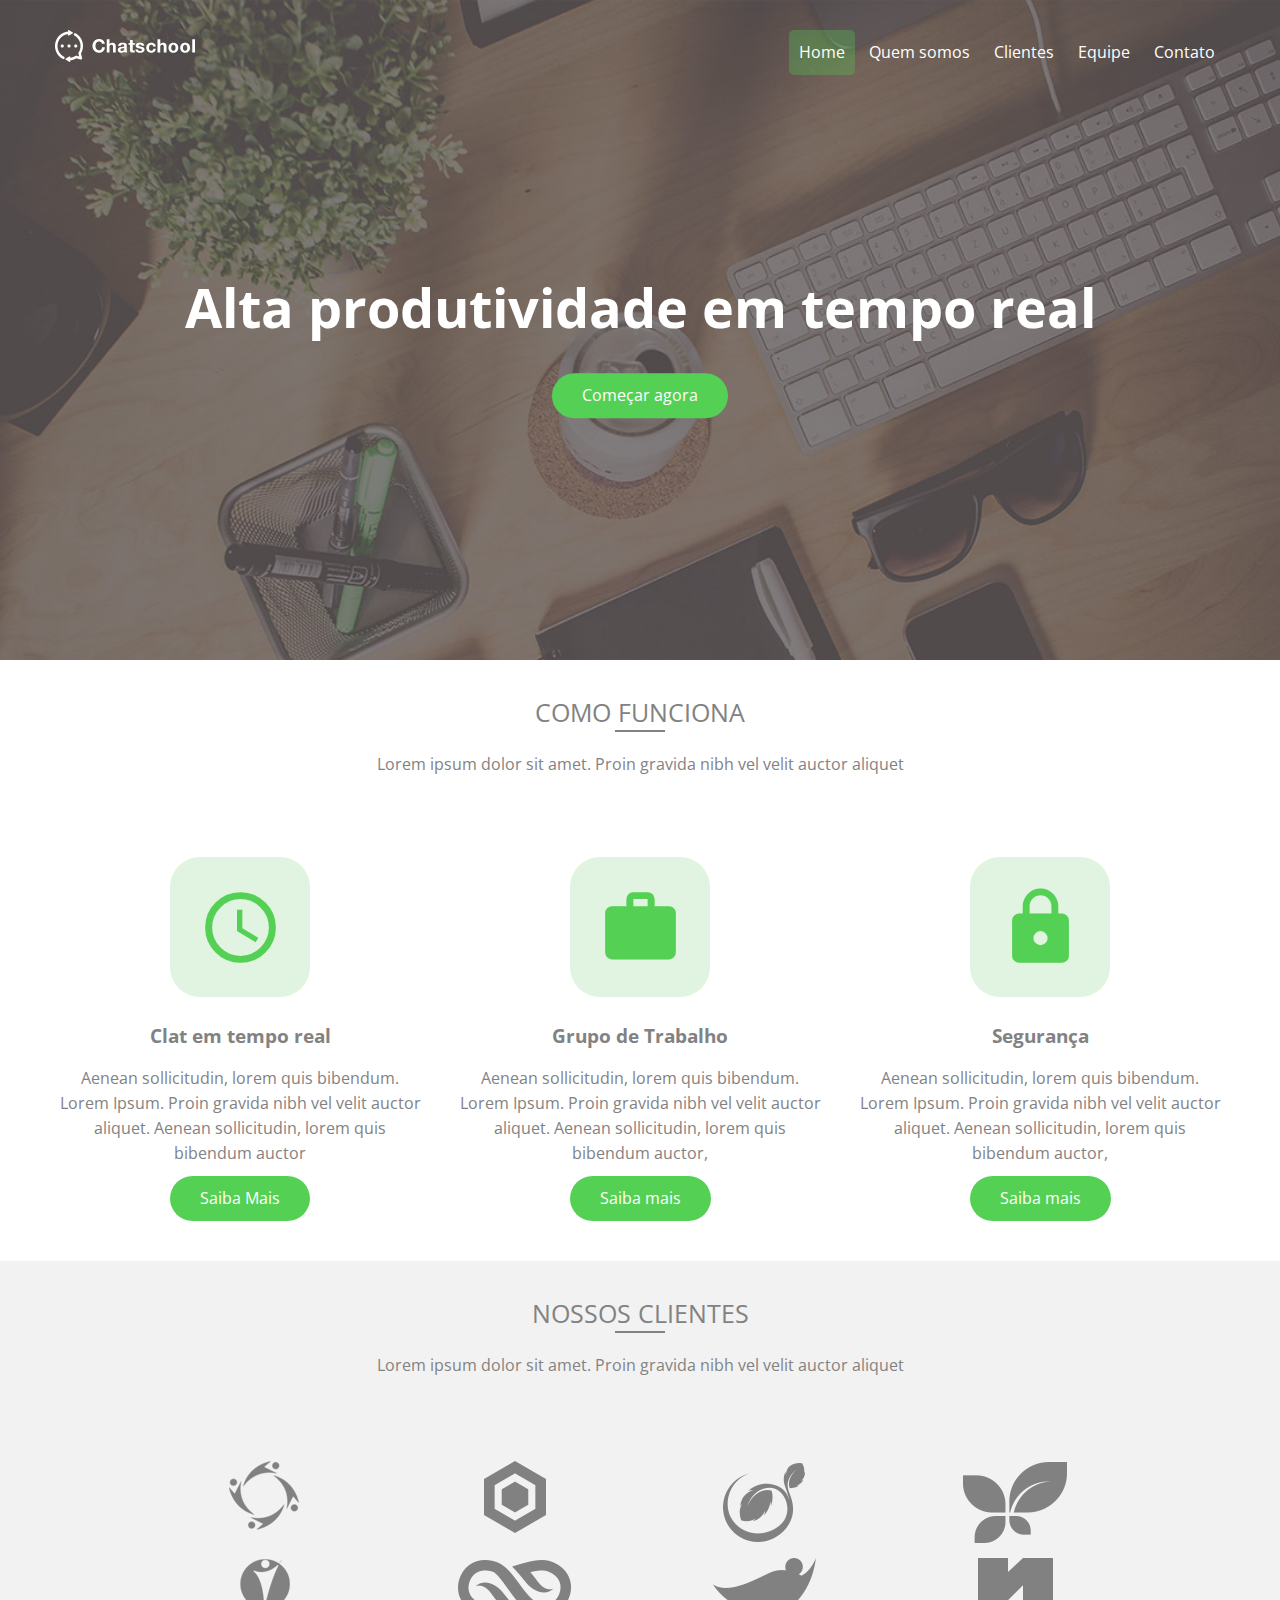
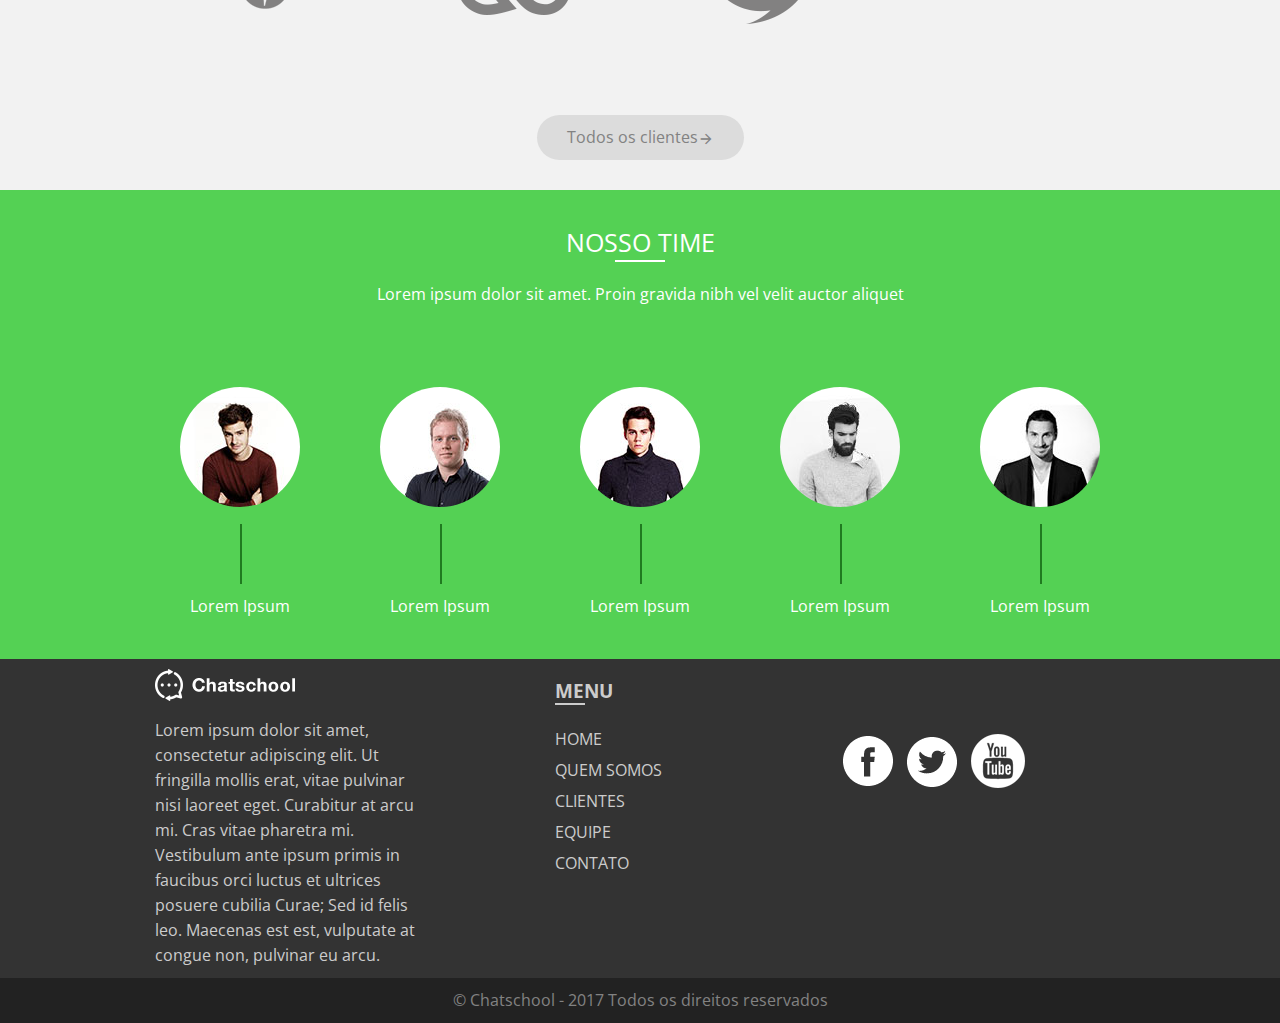
<file: index.html>
<!doctype html>
<html lang="pt-br">
    <head>
        <meta charset="UTF-8">
        <meta http-equiv="X-UA-Compatible" content="IE=edge">
        <meta name="viewport" content="width=device-width, initial-scale=1">
        <title>Chatschool</title>
        <link href="https://fonts.googleapis.com/css?family=Open+Sans" rel="stylesheet">
        <link href="https://fonts.googleapis.com/icon?family=Material+Icons" rel="stylesheet">
        <link href="css/pages/home.min.css" rel="stylesheet">
    </head>
    <body>
        <header id="header" class="page-home">
            <div class="container">
                <div class="row">
                    <div class="col col-desktop-3 col-6">
                        <a href="index.html">
                            <img src="images/logo.png" alt="Logo da Chatschool">
                        </a>
                    </div>
                    <div class="col col-desktop-9 col-6">
                        <nav>
                            <ul>
                                <li><a href="index.html" class="active">Home</a></li>
                                <li><a href="quem-somos.html">Quem somos</a></li>
                                <li><a href="clientes.html">Clientes</a></li>
                                <li><a href="equipe.html">Equipe</a></li>
                                <li><a href="contato.html">Contato</a></li>
                            </ul>
                        </nav>
                    </div>
                </div>
                <div class="row">
                    <div class="title col col-desktop-12">
                        <h1>Alta produtividade em tempo real</h1>
                        <a class="btn" href="produto.html">Começar agora</a>
                    </div>
                </div>
            </div>
        </header>
        <main>
            <section id="how-it-work" class="section section-center">
                <h2>Como funciona</h2>
                <p class="subtitle">Lorem ipsum dolor sit amet. Proin gravida nibh vel velit auctor aliquet</p>
                <div class="container">
                    <div class="row">
                        <div class="col col-desktop-4">
                            <div class="icon-container">
                                <i class="material-icons">schedule</i>
                            </div>
                            <h3>Clat em tempo real</h3>
                            <p>Aenean sollicitudin, lorem quis bibendum. Lorem Ipsum. Proin gravida nibh vel velit auctor aliquet. Aenean sollicitudin, lorem quis bibendum auctor</p>
                            <p><a href="#" class="btn">Saiba Mais</a></p>
                        </div>
                        <div class="col col-desktop-4">
                            <div class="icon-container">
                                <i class="material-icons">work</i>
                            </div>
                            <h3>Grupo de Trabalho</h3>
                            <p>Aenean sollicitudin, lorem quis bibendum. Lorem Ipsum. Proin gravida nibh vel velit auctor aliquet. Aenean sollicitudin, lorem quis bibendum auctor,</p>
                            <p><a href="#" class="btn">Saiba mais</a></p>
                        </div>
                        <div class=" col col-desktop-4">
                            <div class="icon-container">
                                <i class="material-icons">https</i>
                            </div>
                            <h3>Segurança</h3>
                            <p>Aenean sollicitudin, lorem quis bibendum. Lorem Ipsum. Proin gravida nibh vel velit auctor aliquet. Aenean sollicitudin, lorem quis bibendum auctor,</p>
                            <p><a href="#" class="btn">Saiba mais</a></p>
                        </div>
                    </div>
                </div>
            </section>
            <section id="customers" class="section section-center">
               <h2>Nossos Clientes</h2>
                <p class="subtitle">Lorem ipsum dolor sit amet. Proin gravida nibh vel velit auctor aliquet</p>
                <div class="container">
                    <div class="row">
                        <div class="col col-desktop-3"><img src="./images/clientes/icon1.png" alt=""></div>
                        <div class="col col-desktop-3"><img src="./images/clientes/icon2.png" alt=""></div>
                        <div class="col col-desktop-3"><img src="./images/clientes/icon3.png" alt=""></div>
                        <div class="col col-desktop-3"><img src="./images/clientes/icon4.png" alt=""></div>
                    </div>
                    <div class="row">
                        <div class="col col-desktop-3"><img src="./images/clientes/icon5.png" alt=""></div>
                        <div class="col col-desktop-3"><img src="./images/clientes/icon6.png" alt=""></div>
                        <div class="col col-desktop-3"><img src="./images/clientes/icon7.png" alt=""></div>
                        <div class="col col-desktop-3"><img src="./images/clientes/icon8.png" alt=""></div>
                    </div>
                    <div class="row">
                        <div class="col col-desktop-12">
                            <a href="#" class="btn">Todos os clientes<i class="material-icons">arrow_forward</i></a>
                        </div>
                    </div>
                </div>
            </section>
            <section id="team" class="section section-center">
                <h2>Nosso Time</h2>
                <p class="subtitle">Lorem ipsum dolor sit amet. Proin gravida nibh vel velit auctor aliquet</p>
                <div class="container">
                    <div class="row">
                        <div class="col col-offset-desktop-1 col-desktop-2">
                            <div class="img-box-round"><img src="images/team/team1.jpg" alt=""></div>
                            <p class="img-box-label">Lorem Ipsum</p>
                        </div>
                        <div class="col col-desktop-2">
                            <div class="img-box-round"><img src="images/team/team2.jpg" alt=""></div>
                            <p class="img-box-label">Lorem Ipsum</p>
                        </div>
                        <div class="col col-desktop-2">
                            <div class="img-box-round"><img src="images/team/team3.jpg" alt=""></div>
                            <p class="img-box-label">Lorem Ipsum</p>
                        </div>
                        <div class="col col-desktop-2">
                            <div class="img-box-round"><img src="images/team/team4.jpg" alt=""></div>
                            <p class="img-box-label">Lorem Ipsum</p>
                        </div>
                        <div class="col col-desktop-2">
                            <div class="img-box-round"><img src="images/team/team5.jpg" alt=""></div>
                            <p class="img-box-label">Lorem Ipsum</p>
                        </div>
                    </div>
                </div>
            </section>
        </main>
        <footer id="footer">
            <div class="container">
                <div class="row">
                    <div class="col col-offset-desktop-1 col-desktop-3">
                        <p><a href=""><img src="images/logo.png" alt="Logo da Chatschool"></a></p>
                        <p>Lorem ipsum dolor sit amet, consectetur adipiscing elit. Ut fringilla mollis erat, vitae pulvinar nisi laoreet eget. Curabitur at arcu mi. Cras vitae pharetra mi. Vestibulum ante ipsum primis in faucibus orci luctus et ultrices posuere cubilia Curae; Sed id felis leo. Maecenas est est, vulputate at congue non, pulvinar eu arcu.</p>
                    </div>
                    <div class="col col-offset-desktop-1 col-desktop-2 col-2">
                        <h3>Menu</h3>
                        <nav>
                            <ul>
                                <li><a href="index.html" class="active">Home</a></li>
                                <li><a href="quem-somos.html">Quem somos</a></li>
                                <li><a href="clientes.html">Clientes</a></li>
                                <li><a href="equipe.html">Equipe</a></li>
                                <li><a href="contato.html">Contato</a></li>
                            </ul>
                        </nav>
                    </div>
                    <div class="col col-desktop-3 social col-4">
                        <a><img src="images/social-facebook.png" alt=""></a>
                        <a><img src="images/social-twitter.png" alt=""></a>
                        <a><img src="images/social-youtube.png" alt=""></a>
                    </div>
                </div>
            </div>
        </footer>
        <div id="copyright">
            &copy; Chatschool - 2017 Todos os direitos reservados
        </div>
    </body>
</html>
</file>
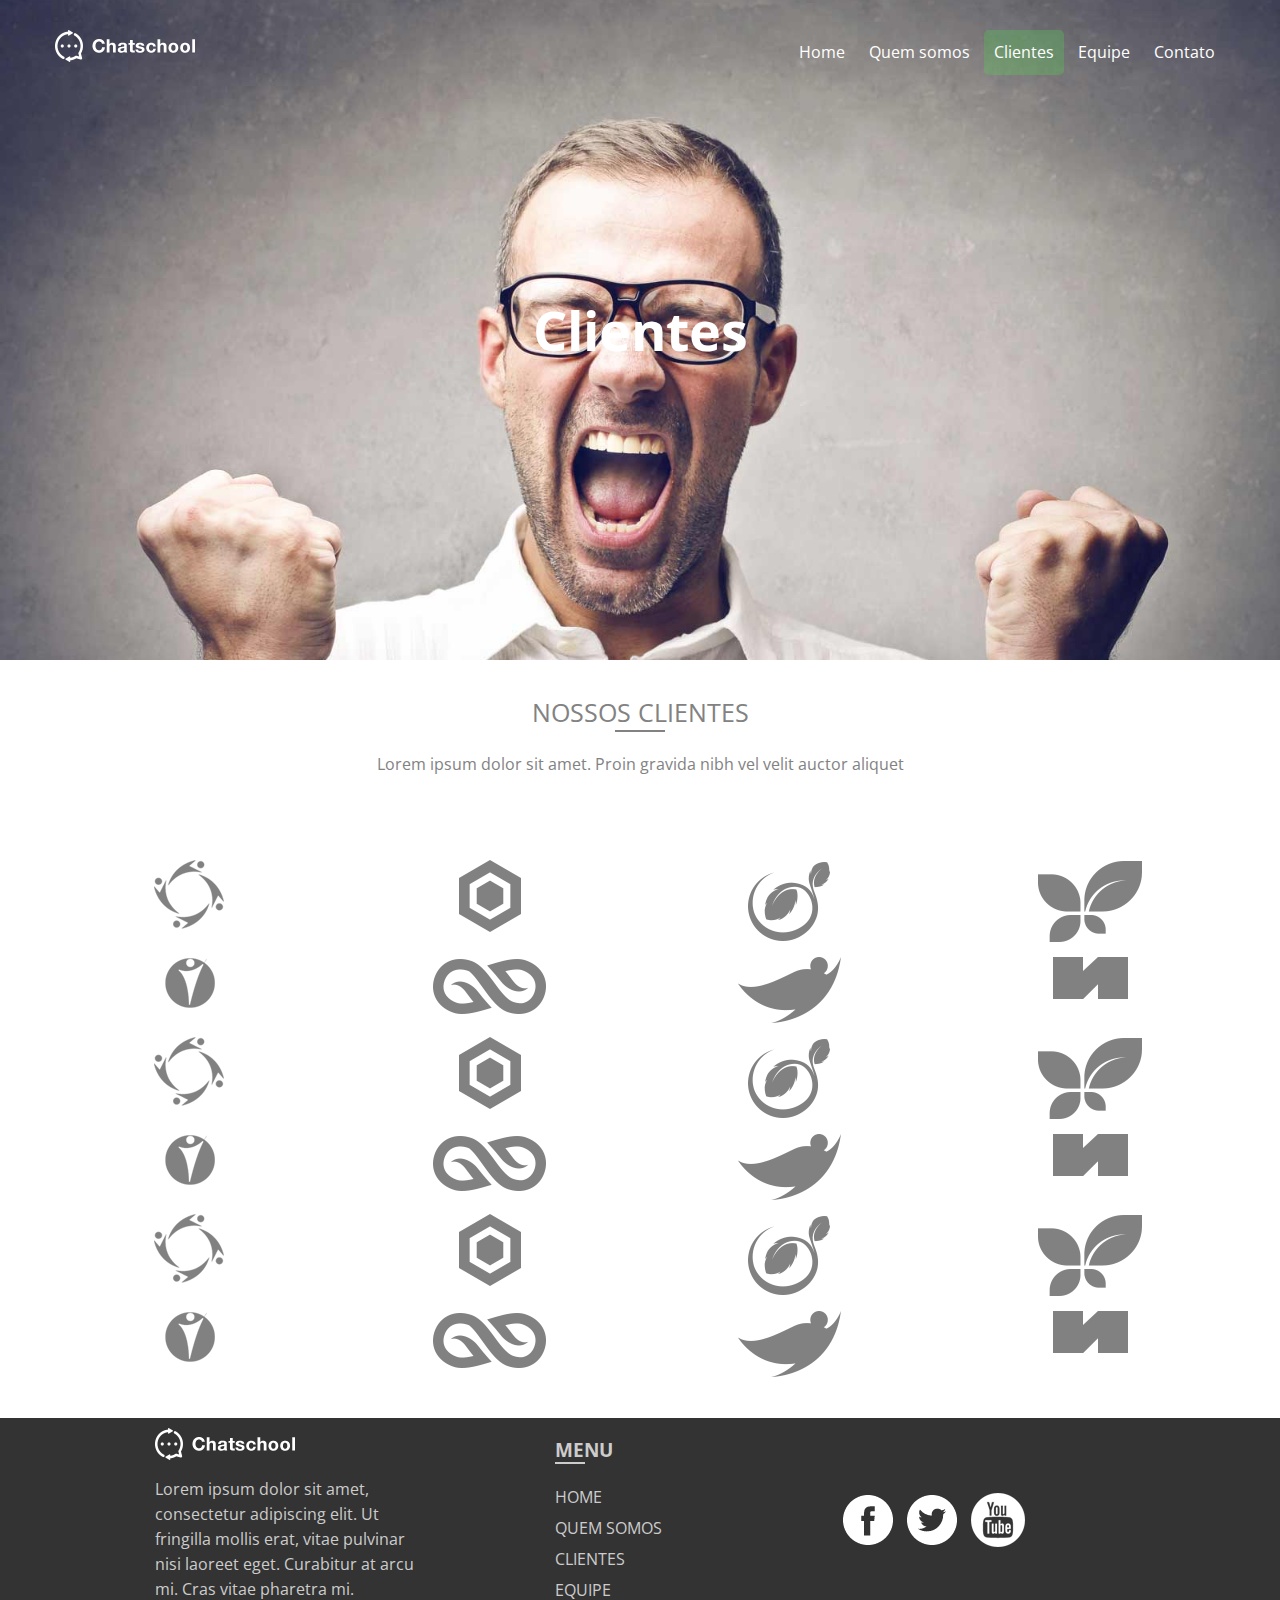
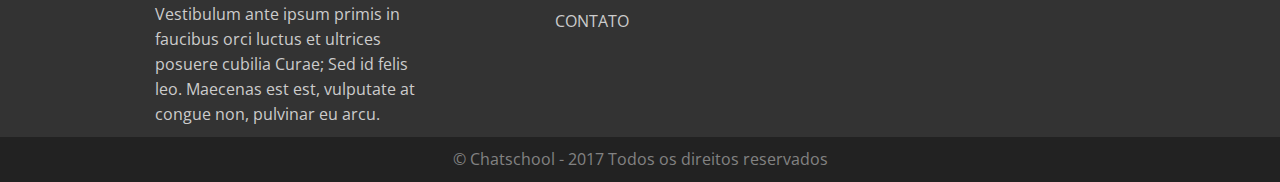
<file: clientes.html>
<!doctype html>
<html lang="pt-br">
    <head>
        <meta charset="UTF-8">
        <meta http-equiv="X-UA-Compatible" content="IE=edge">
        <meta name="viewport" content="width=device-width, initial-scale=1">
        <title>Clientes - Chatschool</title>
        <link href="https://fonts.googleapis.com/css?family=Open+Sans" rel="stylesheet">
        <link href="https://fonts.googleapis.com/icon?family=Material+Icons" rel="stylesheet">
        <link href="css/pages/clientes.min.css" rel="stylesheet">
    </head>
    <body>
    <header id="header" class="page-clientes">
        <div class="container">
            <div class="row">
                <div class="col col-desktop-3 col-6">
                    <a href="index.html">
                        <img src="images/logo.png" alt="Logo da Chatschool">
                    </a>
                </div>
                <div class="col col-desktop-9 col-6">
                    <nav>
                        <ul>
                            <li><a href="index.html">Home</a></li>
                            <li><a href="quem-somos.html">Quem somos</a></li>
                            <li><a href="clientes.html" class="active">Clientes</a></li>
                            <li><a href="equipe.html">Equipe</a></li>
                            <li><a href="contato.html">Contato</a></li>
                        </ul>
                    </nav>
                </div>
            </div>
            <div class="row">
                <div class="col col-desktop-12 title">
                    <h1>Clientes</h1>
                </div>
            </div>
        </div>
    </header>
    <main>
        <section id="customers" class="section section-center">
            <h2>Nossos clientes</h2>
            <p class="subtitle">Lorem ipsum dolor sit amet. Proin gravida nibh vel velit auctor aliquet</p>
            <div class="container">
                <div class="row">
                    <div class="col col-desktop-3 col-3"><img src="images/clientes/icon1.png" alt=""></div>
                    <div class="col col-desktop-3 col-3"><img src="images/clientes/icon2.png" alt=""></div>
                    <div class="col col-desktop-3 col-3"><img src="images/clientes/icon3.png" alt=""></div>
                    <div class="col col-desktop-3 col-3"><img src="images/clientes/icon4.png" alt=""></div>
                </div>

                <div class="row">
                    <div class="col col-desktop-3 col-3 "><img src="images/clientes/icon5.png" alt=""></div>
                    <div class="col col-desktop-3 col-3"><img src="images/clientes/icon6.png" alt=""></div>
                    <div class="col col-desktop-3 col-3"><img src="images/clientes/icon7.png" alt=""></div>
                    <div class="col col-desktop-3 col-3"><img src="images/clientes/icon8.png" alt=""></div>
                </div>
                <div class="row">
                    <div class="col col-desktop-3 col-3"><img src="images/clientes/icon1.png" alt=""></div>
                    <div class="col col-desktop-3 col-3"><img src="images/clientes/icon2.png" alt=""></div>
                    <div class="col col-desktop-3 col-3"><img src="images/clientes/icon3.png" alt=""></div>
                    <div class="col col-desktop-3 col-3"><img src="images/clientes/icon4.png" alt=""></div>
                </div>

                <div class="row">
                    <div class="col col-desktop-3 col-3"><img src="images/clientes/icon5.png" alt=""></div>
                    <div class="col col-desktop-3 col-3"><img src="images/clientes/icon6.png" alt=""></div>
                    <div class="col col-desktop-3 col-3"><img src="images/clientes/icon7.png" alt=""></div>
                    <div class="col col-desktop-3 col-3"><img src="images/clientes/icon8.png" alt=""></div>
                </div>
                <div class="row">
                    <div class="col col-desktop-3 col-3"><img src="images/clientes/icon1.png" alt=""></div>
                    <div class="col col-desktop-3 col-3"><img src="images/clientes/icon2.png" alt=""></div>
                    <div class="col col-desktop-3 col-3"><img src="images/clientes/icon3.png" alt=""></div>
                    <div class="col col-desktop-3 col-3"><img src="images/clientes/icon4.png" alt=""></div>
                </div>

                <div class="row">
                    <div class="col col-desktop-3 col-3"><img src="images/clientes/icon5.png" alt=""></div>
                    <div class="col col-desktop-3 col-3"><img src="images/clientes/icon6.png" alt=""></div>
                    <div class="col col-desktop-3 col-3"><img src="images/clientes/icon7.png" alt=""></div>
                    <div class="col col-desktop-3 col-3"><img src="images/clientes/icon8.png" alt=""></div>
                </div>
            </div>
        </section>
    </main>
    <footer id="footer">
        <div class="container">
            <div class="row">
                <div class="col col-offset-desktop-1 col-desktop-3">
                    <p><a href=""><img src="images/logo.png" alt="Logo da Chatschool"></a></p>
                    <p>Lorem ipsum dolor sit amet, consectetur adipiscing elit. Ut fringilla mollis erat, vitae pulvinar nisi laoreet eget. Curabitur at arcu mi. Cras vitae pharetra mi. Vestibulum ante ipsum primis in faucibus orci luctus et ultrices posuere cubilia Curae; Sed id felis leo. Maecenas est est, vulputate at congue non, pulvinar eu arcu.</p>
                </div>
                <div class="col col-offset-desktop-1 col-desktop-2 col-2">
                    <h3>Menu</h3>
                    <nav>
                        <ul>
                            <li><a href="index.html" class="active">Home</a></li>
                            <li><a href="quem-somos.html">Quem somos</a></li>
                            <li><a href="clientes.html">Clientes</a></li>
                            <li><a href="equipe.html">Equipe</a></li>
                            <li><a href="contato.html">Contato</a></li>
                        </ul>
                    </nav>
                </div>
                <div class="col col-desktop-3 social col-4">
                    <a><img src="images/social-facebook.png" alt=""></a>
                    <a><img src="images/social-twitter.png" alt=""></a>
                    <a><img src="images/social-youtube.png" alt=""></a>
                </div>
            </div>
        </div>
    </footer>
    <div id="copyright">
        &copy; Chatschool - 2017 Todos os direitos reservados
    </div>
    </body>
</html>
</file>
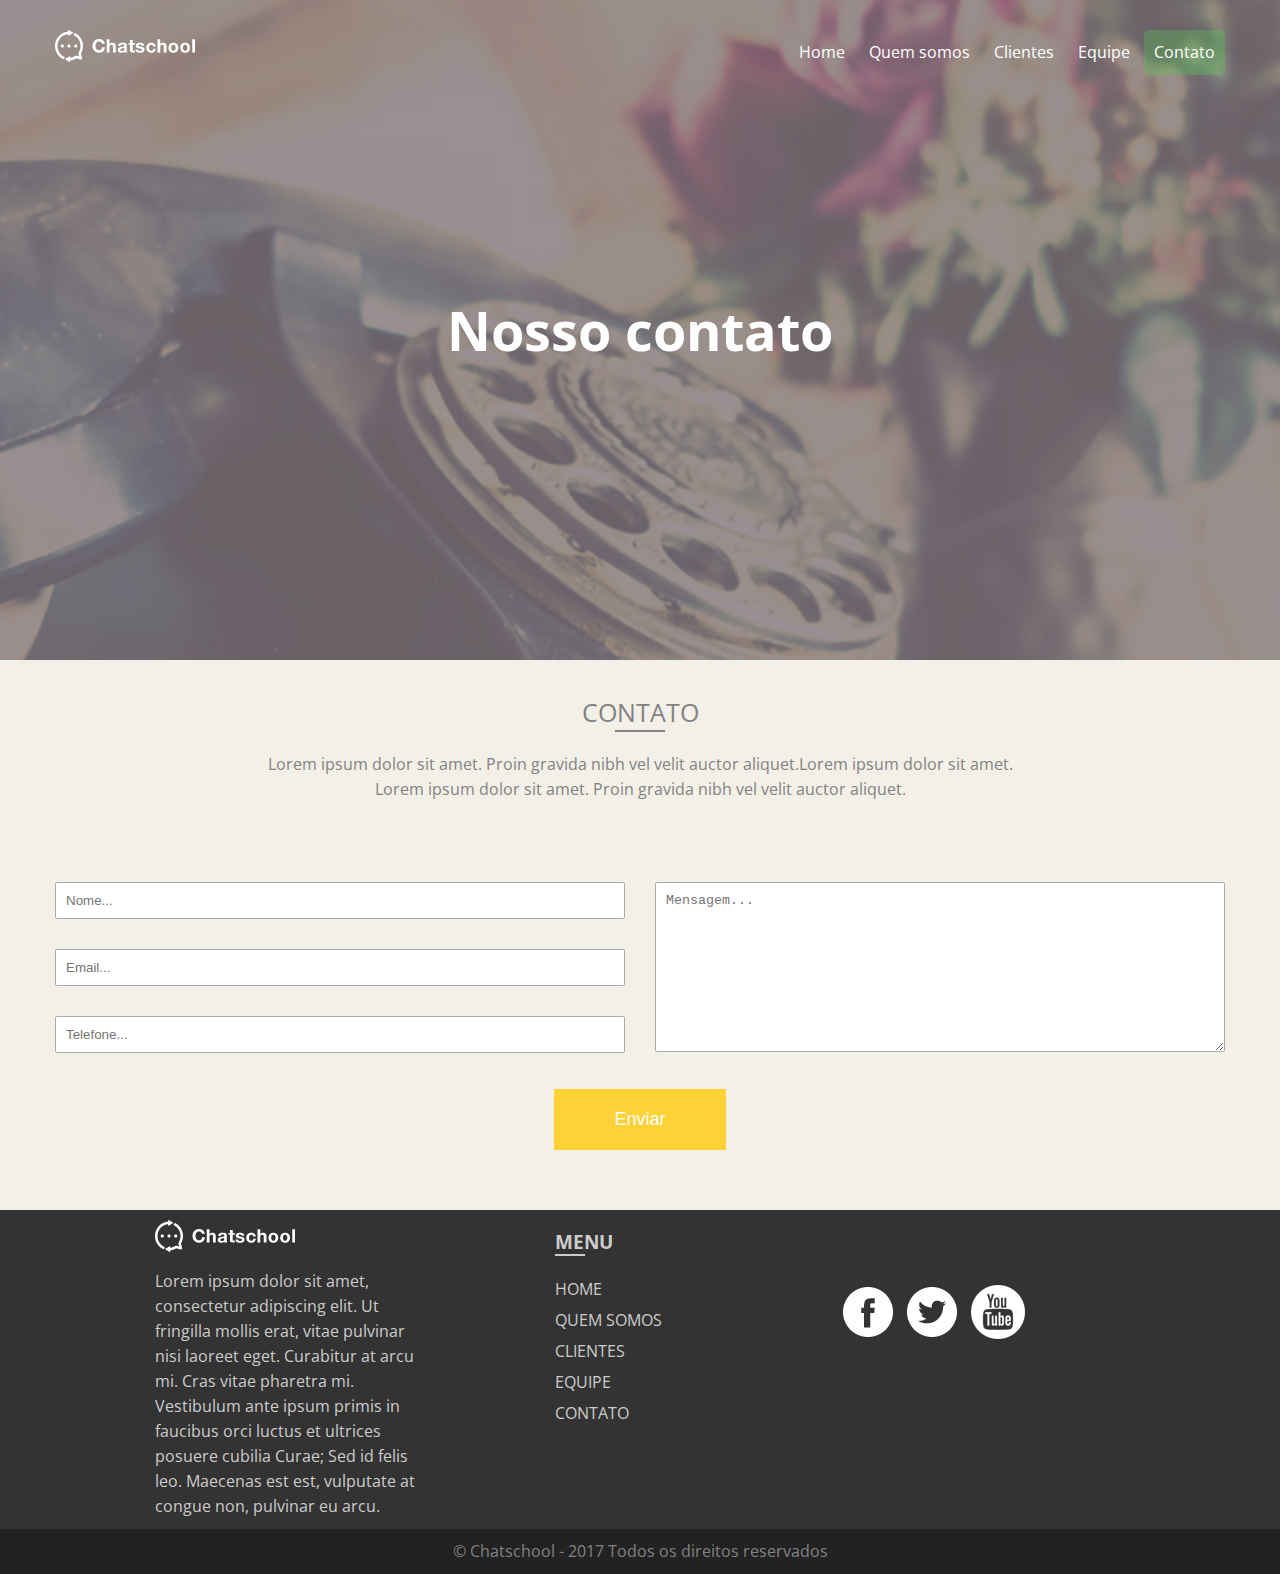
<file: contato.html>
<!doctype html>
<html lang="pt-br">
    <head>
        <meta charset="UTF-8">
        <meta http-equiv="X-UA-Compatible" content="IE=edge">
        <meta name="viewport" content="width=device-width, initial-scale=1">
        <title>Contato - Chatschool</title>
        <link href="https://fonts.googleapis.com/css?family=Open+Sans" rel="stylesheet">
        <link href="https://fonts.googleapis.com/icon?family=Material+Icons" rel="stylesheet">
        <link href="css/pages/contato.min.css" rel="stylesheet">
    </head>
    <body>
        <header id="header" class="page-contato">
            <div class="container">
                <div class="row">
                    <div class="col col-desktop-3 col-6">
                        <a href="index.html">
                            <img src="images/logo.png" alt="Logo da Chatschool">
                        </a>
                    </div>
                    <div class="col col-desktop-9 col-6">
                        <nav>
                            <ul>
                                <li><a href="index.html">Home</a></li>
                                <li><a href="quem-somos.html">Quem somos</a></li>
                                <li><a href="clientes.html">Clientes</a></li>
                                <li><a href="equipe.html">Equipe</a></li>
                                <li><a href="contato.html" class="active">Contato</a></li>
                            </ul>
                        </nav>
                    </div>
                </div>
                <div class="row">
                    <div class="col col-desktop-12 title">
                        <h1>Nosso contato</h1>
                    </div>
                </div>
            </div>
        </header>
        <main>
            <section class="section section-center">
                <h2>Contato</h2>
                <p class="subtitle">
                    Lorem ipsum dolor sit amet. Proin gravida nibh vel velit auctor aliquet.Lorem ipsum dolor sit amet.<br>
                    Lorem ipsum dolor sit amet. Proin gravida nibh vel velit auctor aliquet.
                </p>
                <div class="container">
                    <form method="post" action="https://script.google.com/macros/s/AKfycbwSWcGXs9qFeUVVCUF1WhRgwcMLAw2Ou6BAgF6UnTY9KXR6rM2H/exec" class="row">
                        <div class="col col-desktop-6 col-6">
                            <div class="input-control">
                                <input id="nome" name="nome" type="text" required placeholder="Nome...">
                                <label for="nome">Nome*</label>
                            </div>
                            <div class="input-control">
                                <input id="email" name="email" type="email" required placeholder="Email...">
                                <label for="email">Email*</label>
                            </div>
                            <div class="input-control">
                                <input id="telefone" name="telefone" type="number" placeholder="Telefone...">
                                <label for="telefone">Telefone</label>
                            </div>
                        </div>
                        <div class="col col-desktop-6 col-6">
                            <div class="input-control">
                                <textarea id="mensagem" name="mensagem" id="" cols="30" rows="10" placeholder="Mensagem..."></textarea>
                                <label for="mensagem">Mensagem</label>
                            </div>
                        </div>
                        <input type="submit" value="Enviar" class="btn orange">
                    </form>
                </div>
            </section>
        </main>
        <footer id="footer">
            <div class="container">
                <div class="row">
                    <div class="col col-offset-desktop-1 col-desktop-3">
                        <p><a href=""><img src="images/logo.png" alt="Logo da Chatschool"></a></p>
                        <p>Lorem ipsum dolor sit amet, consectetur adipiscing elit. Ut fringilla mollis erat, vitae pulvinar nisi laoreet eget. Curabitur at arcu mi. Cras vitae pharetra mi. Vestibulum ante ipsum primis in faucibus orci luctus et ultrices posuere cubilia Curae; Sed id felis leo. Maecenas est est, vulputate at congue non, pulvinar eu arcu.</p>
                    </div>
                    <div class="col col-offset-desktop-1 col-desktop-2 col-2">
                        <h3>Menu</h3>
                        <nav>
                            <ul>
                                <li><a href="index.html" class="active">Home</a></li>
                                <li><a href="quem-somos.html">Quem somos</a></li>
                                <li><a href="clientes.html">Clientes</a></li>
                                <li><a href="equipe.html">Equipe</a></li>
                                <li><a href="contato.html">Contato</a></li>
                            </ul>
                        </nav>
                    </div>
                    <div class="col col-desktop-3 social col-4">
                        <a><img src="images/social-facebook.png" alt=""></a>
                        <a><img src="images/social-twitter.png" alt=""></a>
                        <a><img src="images/social-youtube.png" alt=""></a>
                    </div>
                </div>
            </div>
        </footer>
        <div id="copyright">
            &copy; Chatschool - 2017 Todos os direitos reservados
        </div>
        <script src="js/jquery-3.2.1.min.js"></script>
        <script>
            $('form').submit(function (event) {
                event.preventDefault();
                $('form input[type="submit"]').val('Aguarde...').attr('disabled', true);
                $.ajax({
                    type: $('form').attr('method'),
                    url: $('form').attr('action'),
                    data: $('form').serialize(),
                    success: function () {
                        alert("Formulário enviado com sucesso!");
                        $('form').trigger('reset');
                        $('form input[type="submit"]').val('Enviar')
                                .attr('disabled', false);
                    }
                });
            });
        </script>
    </body>
</html>
</file>
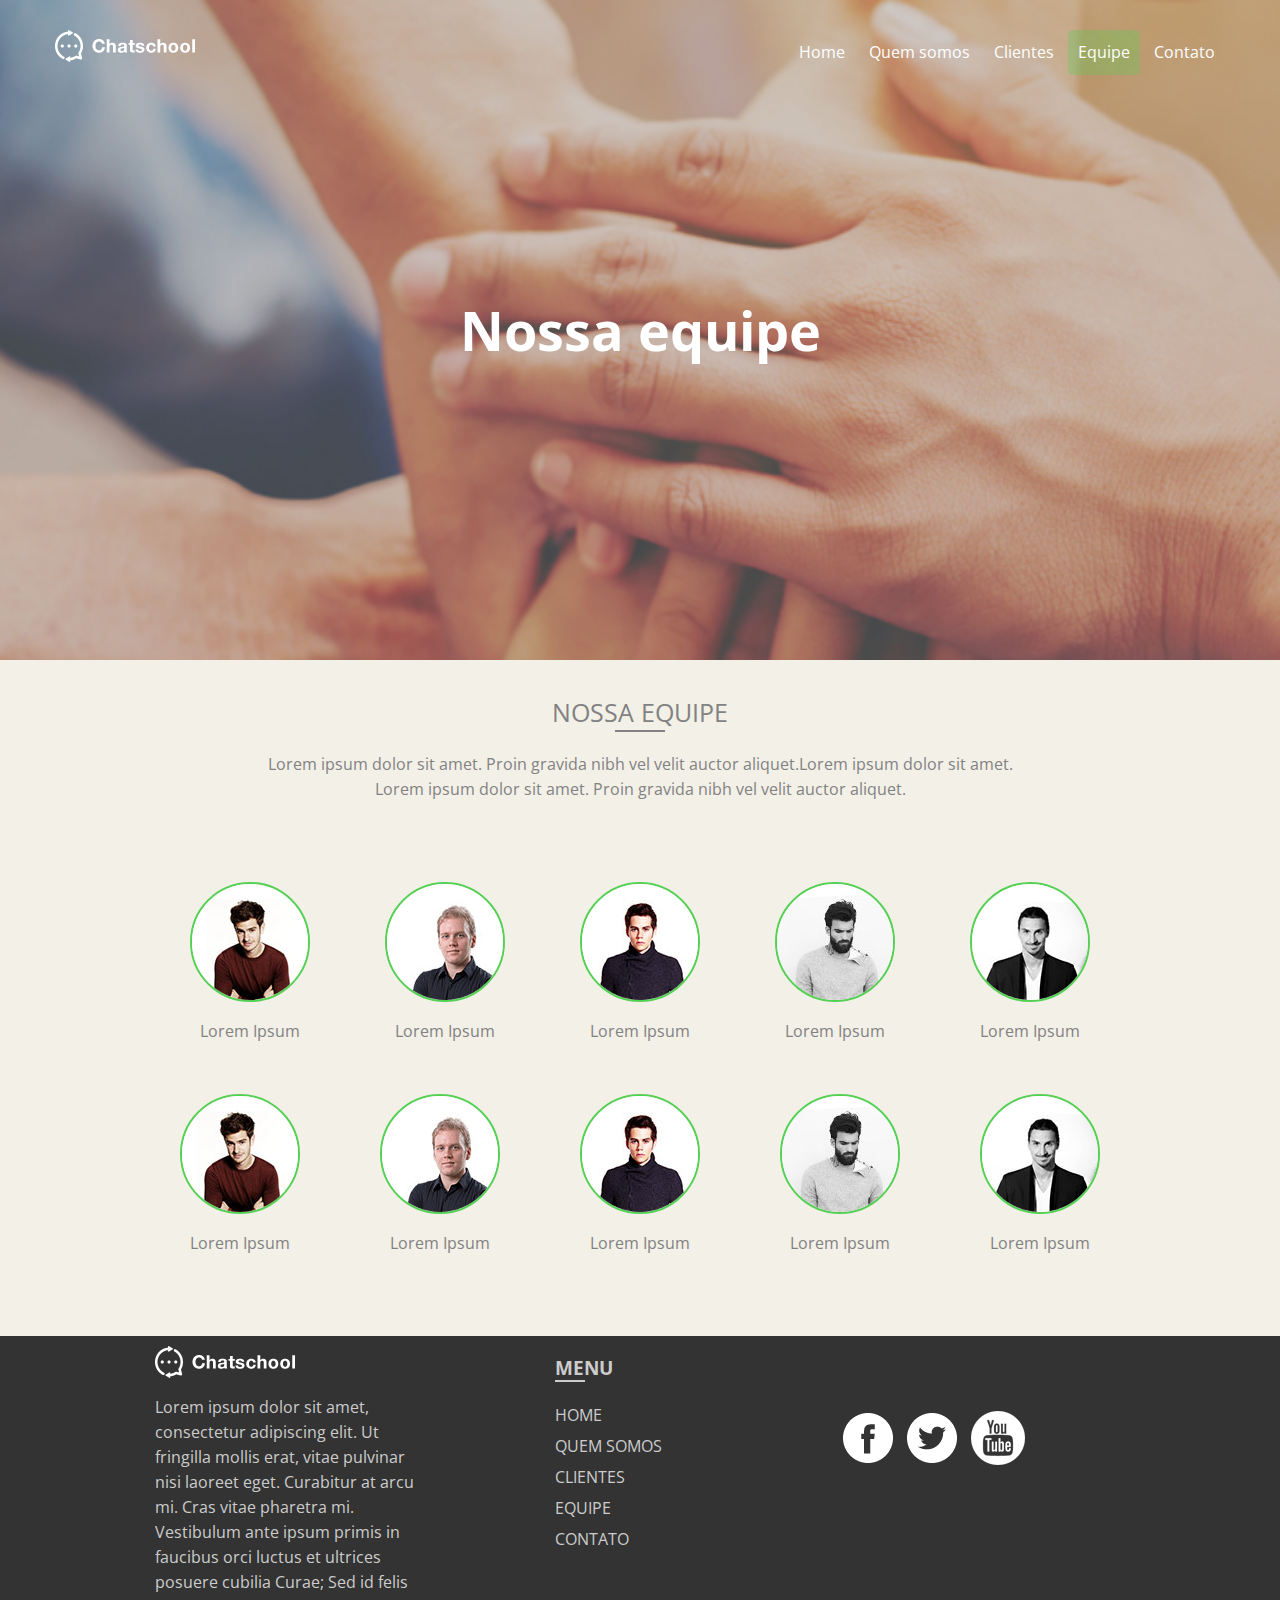
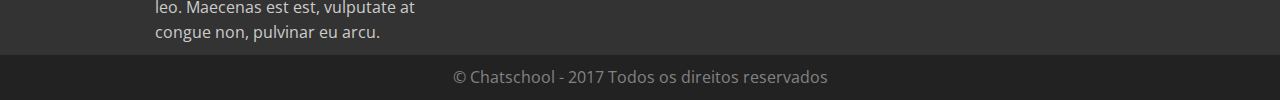
<file: equipe.html>
<!doctype html>
<html lang="pt-br">
    <head>
        <meta charset="UTF-8">
        <meta http-equiv="X-UA-Compatible" content="IE=edge">
        <meta name="viewport" content="width=device-width, initial-scale=1">
        <meta http-equiv="X-UA-Compatible" content="IE=edge">
        <meta name="viewport" content="width=device-width, initial-scale=1">
        <title>Equipe - Chatschool</title>
        <link href="https://fonts.googleapis.com/css?family=Open+Sans" rel="stylesheet">
        <link href="https://fonts.googleapis.com/icon?family=Material+Icons" rel="stylesheet">
        <link href="css/pages/equipe.min.css" rel="stylesheet">
    </head>
    <body>
        <header id="header" class="page-equipe">
            <div class="container">
                <div class="row">
                    <div class="col col-desktop-3 col-6">
                        <a href="index.html">
                            <img src="images/logo.png" alt="Logo da Chatschool">
                        </a>
                    </div>
                    <div class="col col-desktop-9 col-6">
                        <nav>
                            <ul>
                                <li><a href="index.html">Home</a></li>
                                <li><a href="quem-somos.html">Quem somos</a></li>
                                <li><a href="clientes.html">Clientes</a></li>
                                <li><a href="equipe.html" class="active">Equipe</a></li>
                                <li><a href="contato.html">Contato</a></li>
                            </ul>
                        </nav>
                    </div>
                </div>
                <div class="row">
                    <div class="col col-desktop-12 title">
                        <h1>Nossa equipe</h1>
                    </div>
                </div>
            </div>
        </header>
        <main>
            <section id="team" class="section section-center">
                <div class="container">
                    <h2>Nossa equipe</h2>
                    <p class="subtitle">
                        Lorem ipsum dolor sit amet. Proin gravida nibh vel velit auctor aliquet.Lorem ipsum dolor sit amet.<br>
                        Lorem ipsum dolor sit amet. Proin gravida nibh vel velit auctor aliquet.
                    </p>
                    <div class="container">
                        <div class="row">
                            <div class="team-member col col-offset-desktop-1 col-desktop-2 col-2">
                                <div class="img-box-round"><img src="images/team/team1.jpg" alt=""></div>
                                <p class="img-box-label">Lorem Ipsum</p>
                                <div class="description">
                                    <h4>Lorem Ipsum</h4>
                                    <p>Aenean sodales dolor sit amet arcu suscipit convallis. Sed malesuada maximus finibus. Fusce ac dignissim dui. Aenean commodo, nulla vel maximus dictum</p>

                                    <div class="social">
                                        <a href=""><img src="images/social-facebook.png" alt=""></a>
                                        <a href=""><img src="images/social-twitter.png" alt=""></a>
                                        <a href=""><img src="images/social-youtube.png" alt=""></a>
                                    </div>
                                </div>
                            </div>
                            <div class="team-member col col-desktop-2 col-2">
                                <div class="img-box-round"><img src="images/team/team2.jpg" alt=""></div>
                                <p class="img-box-label">Lorem Ipsum</p>
                                <div class="description">
                                    <h4>Lorem Ipsum</h4>
                                    <p>Aenean sodales dolor sit amet arcu suscipit convallis. Sed malesuada maximus finibus. Fusce ac dignissim dui. Aenean commodo, nulla vel maximus dictum</p>

                                    <div class="social">
                                        <a href=""><img src="images/social-facebook.png" alt=""></a>
                                        <a href=""><img src="images/social-twitter.png" alt=""></a>
                                        <a href=""><img src="images/social-youtube.png" alt=""></a>
                                    </div>
                                </div>
                            </div>
                            <div class="team-member col col-desktop-2 col-2">
                                <div class="img-box-round"><img src="images/team/team3.jpg" alt=""></div>
                                <p class="img-box-label">Lorem Ipsum</p>
                                <div class="description">
                                    <h4>Lorem Ipsum</h4>
                                    <p>Aenean sodales dolor sit amet arcu suscipit convallis. Sed malesuada maximus finibus. Fusce ac dignissim dui. Aenean commodo, nulla vel maximus dictum</p>

                                    <div class="social">
                                        <a href=""><img src="images/social-facebook.png" alt=""></a>
                                        <a href=""><img src="images/social-twitter.png" alt=""></a>
                                        <a href=""><img src="images/social-youtube.png" alt=""></a>
                                    </div>
                                </div>
                            </div>
                            <div class="team-member col col-desktop-2 col-2">
                                <div class="img-box-round"><img src="images/team/team4.jpg" alt=""></div>
                                <p class="img-box-label">Lorem Ipsum</p>
                                <div class="description">
                                    <h4>Lorem Ipsum</h4>
                                    <p>Aenean sodales dolor sit amet arcu suscipit convallis. Sed malesuada maximus finibus. Fusce ac dignissim dui. Aenean commodo, nulla vel maximus dictum</p>

                                    <div class="social">
                                        <a href=""><img src="images/social-facebook.png" alt=""></a>
                                        <a href=""><img src="images/social-twitter.png" alt=""></a>
                                        <a href=""><img src="images/social-youtube.png" alt=""></a>
                                    </div>
                                </div>
                            </div>
                            <div class="team-member col col-desktop-2 col-2">
                                <div class="img-box-round"><img src="images/team/team5.jpg" alt=""></div>
                                <p class="img-box-label">Lorem Ipsum</p>
                                <div class="description">
                                    <h4>Lorem Ipsum</h4>
                                    <p>Aenean sodales dolor sit amet arcu suscipit convallis. Sed malesuada maximus finibus. Fusce ac dignissim dui. Aenean commodo, nulla vel maximus dictum</p>

                                    <div class="social">
                                        <a href=""><img src="images/social-facebook.png" alt=""></a>
                                        <a href=""><img src="images/social-twitter.png" alt=""></a>
                                        <a href=""><img src="images/social-youtube.png" alt=""></a>
                                    </div>
                                </div>
                            </div>
                        </div>
                    </div>
                </div>
                <div class="container">
                    <div class="row">
                        <div class="team-member col col-offset-desktop-1 col-desktop-2 col-2">
                            <div class="img-box-round"><img src="images/team/team1.jpg" alt=""></div>
                            <p class="img-box-label">Lorem Ipsum</p>
                            <div class="description">
                                <h4>Lorem Ipsum</h4>
                                <p>Aenean sodales dolor sit amet arcu suscipit convallis. Sed malesuada maximus finibus. Fusce ac dignissim dui. Aenean commodo, nulla vel maximus dictum</p>

                                <div class="social">
                                    <a href=""><img src="images/social-facebook.png" alt=""></a>
                                    <a href=""><img src="images/social-twitter.png" alt=""></a>
                                    <a href=""><img src="images/social-youtube.png" alt=""></a>
                                </div>
                            </div>
                        </div>
                        <div class="team-member col col-desktop-2 col-2">
                            <div class="img-box-round"><img src="images/team/team2.jpg" alt=""></div>
                            <p class="img-box-label">Lorem Ipsum</p>
                            <div class="description">
                                <h4>Lorem Ipsum</h4>
                                <p>Aenean sodales dolor sit amet arcu suscipit convallis. Sed malesuada maximus finibus. Fusce ac dignissim dui. Aenean commodo, nulla vel maximus dictum</p>

                                <div class="social">
                                    <a href=""><img src="images/social-facebook.png" alt=""></a>
                                    <a href=""><img src="images/social-twitter.png" alt=""></a>
                                    <a href=""><img src="images/social-youtube.png" alt=""></a>
                                </div>
                            </div>
                        </div>
                        <div class="team-member col col-desktop-2 col-2">
                            <div class="img-box-round"><img src="images/team/team3.jpg" alt=""></div>
                            <p class="img-box-label">Lorem Ipsum</p>
                            <div class="description">
                                <h4>Lorem Ipsum</h4>
                                <p>Aenean sodales dolor sit amet arcu suscipit convallis. Sed malesuada maximus finibus. Fusce ac dignissim dui. Aenean commodo, nulla vel maximus dictum</p>

                                <div class="social">
                                    <a href=""><img src="images/social-facebook.png" alt=""></a>
                                    <a href=""><img src="images/social-twitter.png" alt=""></a>
                                    <a href=""><img src="images/social-youtube.png" alt=""></a>
                                </div>
                            </div>
                        </div>
                        <div class="team-member col col-desktop-2 col-2">
                            <div class="img-box-round"><img src="images/team/team4.jpg" alt=""></div>
                            <p class="img-box-label">Lorem Ipsum</p>
                            <div class="description">
                                <h4>Lorem Ipsum</h4>
                                <p>Aenean sodales dolor sit amet arcu suscipit convallis. Sed malesuada maximus finibus. Fusce ac dignissim dui. Aenean commodo, nulla vel maximus dictum</p>

                                <div class="social">
                                    <a href=""><img src="images/social-facebook.png" alt=""></a>
                                    <a href=""><img src="images/social-twitter.png" alt=""></a>
                                    <a href=""><img src="images/social-youtube.png" alt=""></a>
                                </div>
                            </div>
                        </div>
                        <div class="team-member col col-desktop-2 col-2">
                            <div class="img-box-round"><img src="images/team/team5.jpg" alt=""></div>
                            <p class="img-box-label">Lorem Ipsum</p>
                            <div class="description">
                                <h4>Lorem Ipsum</h4>
                                <p>Aenean sodales dolor sit amet arcu suscipit convallis. Sed malesuada maximus finibus. Fusce ac dignissim dui. Aenean commodo, nulla vel maximus dictum</p>

                                <div class="social">
                                    <a href=""><img src="images/social-facebook.png" alt=""></a>
                                    <a href=""><img src="images/social-twitter.png" alt=""></a>
                                    <a href=""><img src="images/social-youtube.png" alt=""></a>
                                </div>
                            </div>
                        </div>
                    </div>
                </div>
            </section>
        </main>
        <footer id="footer">
            <div class="container">
                <div class="row">
                    <div class="col col-offset-desktop-1 col-desktop-3">
                        <p><a href=""><img src="images/logo.png" alt="Logo da Chatschool"></a></p>
                        <p>Lorem ipsum dolor sit amet, consectetur adipiscing elit. Ut fringilla mollis erat, vitae pulvinar nisi laoreet eget. Curabitur at arcu mi. Cras vitae pharetra mi. Vestibulum ante ipsum primis in faucibus orci luctus et ultrices posuere cubilia Curae; Sed id felis leo. Maecenas est est, vulputate at congue non, pulvinar eu arcu.</p>
                    </div>
                    <div class="col col-offset-desktop-1 col-desktop-2 col-2">
                        <h3>Menu</h3>
                        <nav>
                            <ul>
                                <li><a href="index.html" class="active">Home</a></li>
                                <li><a href="quem-somos.html">Quem somos</a></li>
                                <li><a href="clientes.html">Clientes</a></li>
                                <li><a href="equipe.html">Equipe</a></li>
                                <li><a href="contato.html">Contato</a></li>
                            </ul>
                        </nav>
                    </div>
                    <div class="col col-desktop-3 social col-4">
                        <a><img src="images/social-facebook.png" alt=""></a>
                        <a><img src="images/social-twitter.png" alt=""></a>
                        <a><img src="images/social-youtube.png" alt=""></a>
                    </div>
                </div>
            </div>
        </footer>
        <div id="copyright">
            &copy; Chatschool - 2017 Todos os direitos reservados
        </div>
    </body>
</html>
</file>
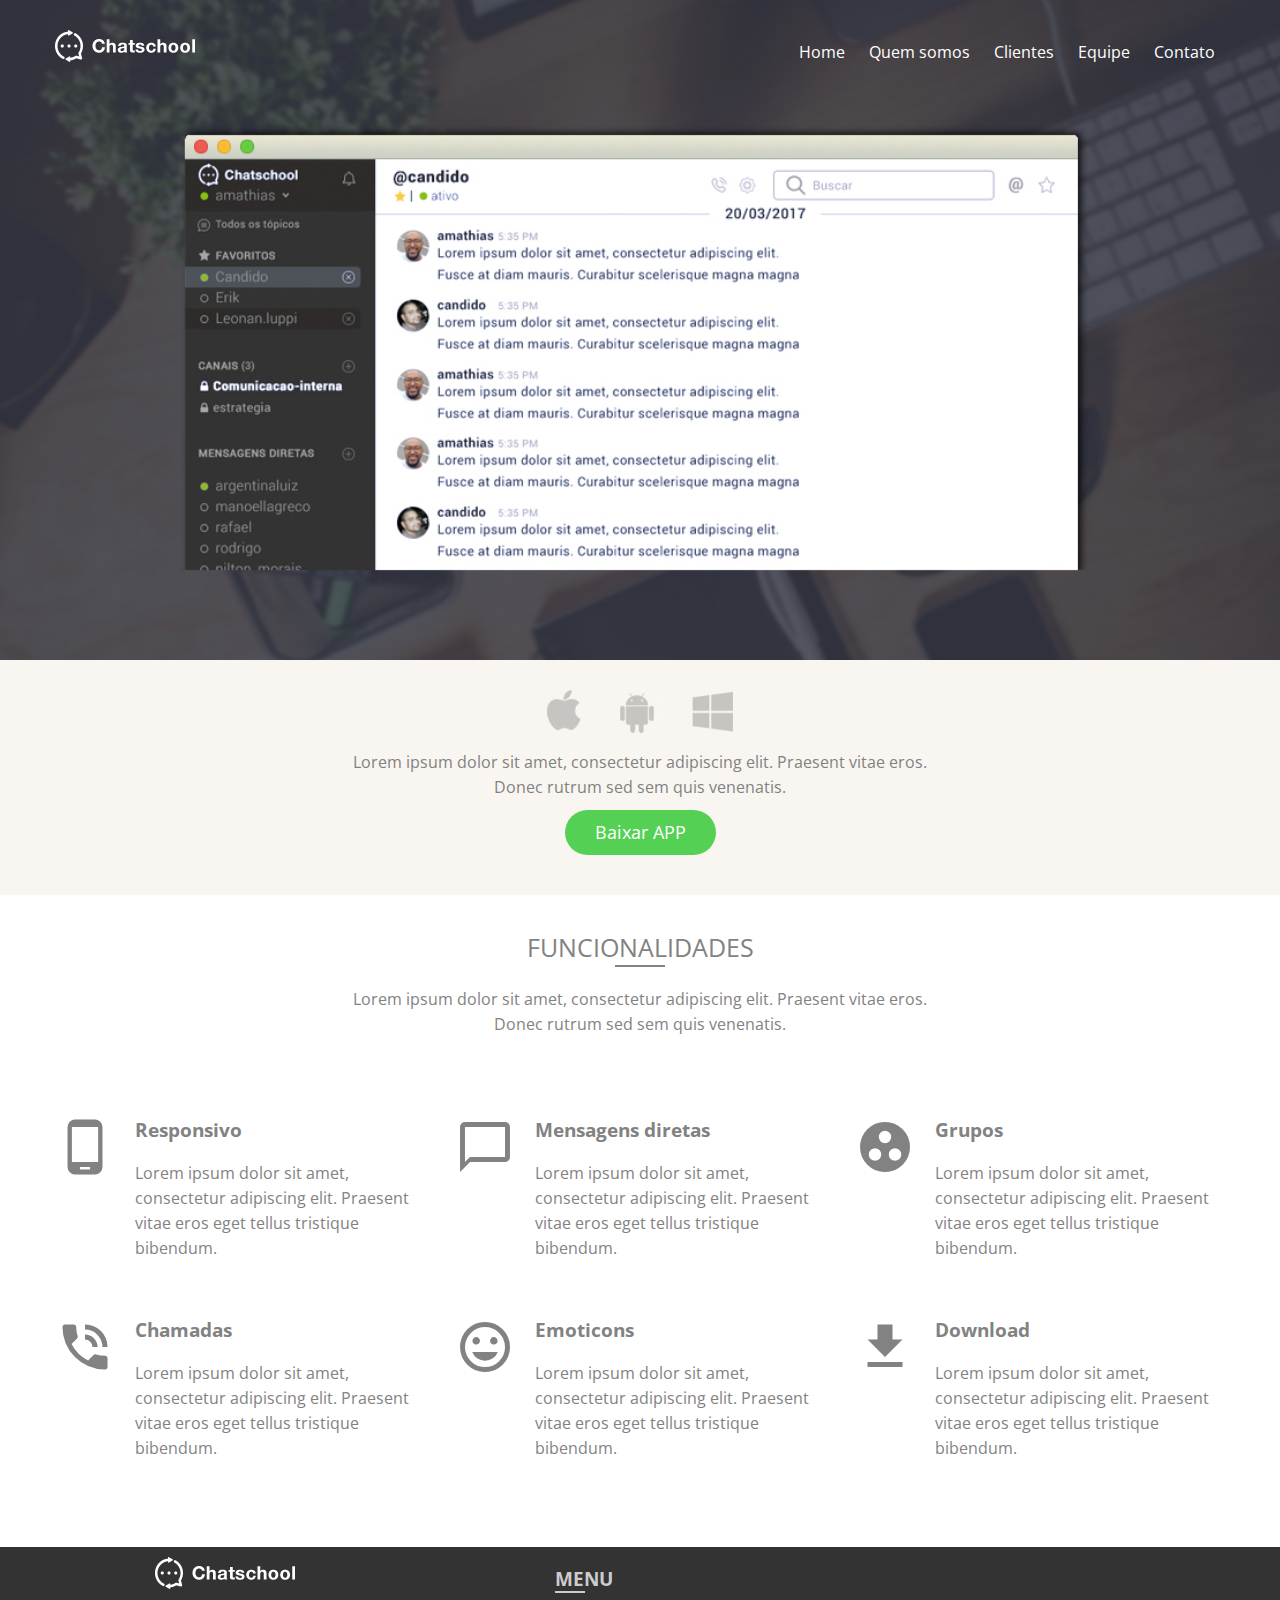
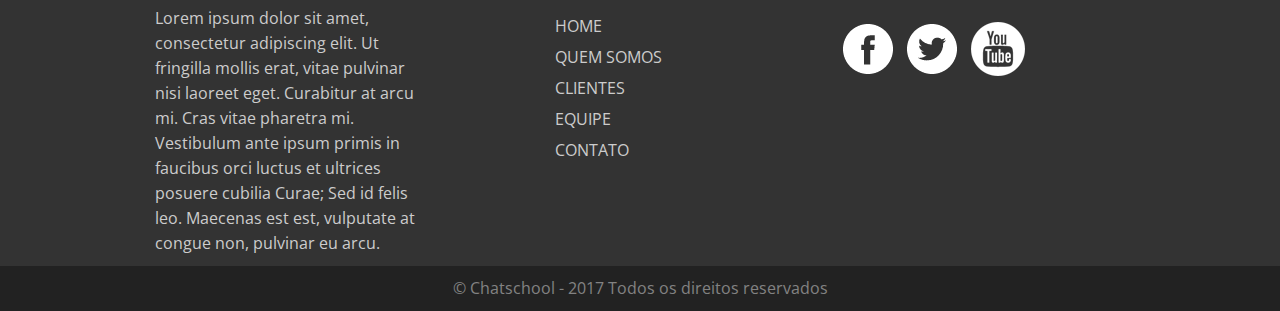
<file: produto.html>
<!doctype html>
<html lang="pt-br">
    <head>
        <meta charset="UTF-8">
        <meta http-equiv="X-UA-Compatible" content="IE=edge">
        <meta name="viewport" content="width=device-width, initial-scale=1">
        <title>Produto - Chatschool</title>
        <link href="https://fonts.googleapis.com/css?family=Open+Sans" rel="stylesheet">
        <link href="https://fonts.googleapis.com/icon?family=Material+Icons" rel="stylesheet">
        <link href="css/pages/produto.min.css" rel="stylesheet">
    </head>
    <body>
    <header id="header" class="page-produto">
        <div class="container">
            <div class="row">
                <div class="col col-desktop-3 col-6">
                    <a href="index.html">
                        <img src="images/logo.png" alt="Logo da Chatschool">
                    </a>
                </div>
                <div class="col col-desktop-9 col-6">
                    <nav>
                        <ul>
                            <li><a href="index.html">Home</a></li>
                            <li><a href="quem-somos.html">Quem somos</a></li>
                            <li><a href="clientes.html">Clientes</a></li>
                            <li><a href="equipe.html">Equipe</a></li>
                            <li><a href="contato.html">Contato</a></li>
                        </ul>
                    </nav>
                </div>
            </div>
        </div>
    </header>
    <main>
        <section class="section section-center" id="download">
            <img src="images/produto_download.jpg" alt="">
            <p>Lorem ipsum dolor sit amet, consectetur adipiscing elit. Praesent vitae eros.<br>
                Donec rutrum sed sem quis venenatis.</p>
            <p><a href="" class="btn">Baixar APP</a></p>
        </section>
        <section class="section section-center" id="funcionalidades">
            <h2>Funcionalidades</h2>

            <p class="subtitle">Lorem ipsum dolor sit amet, consectetur adipiscing elit. Praesent vitae eros.<br>
                Donec rutrum sed sem quis venenatis.</p>

            <div class="container text-left">
                <div class="row">
                    <div class="col col-desktop-4">
                        <i class="material-icons">phone_android</i>
                        <h3>Responsivo</h3>
                        <p>Lorem ipsum dolor sit amet, consectetur adipiscing elit. Praesent vitae eros eget tellus tristique
                            bibendum.
                        </p>
                    </div>
                    <div class="col col-desktop-4">
                        <i class="material-icons">chat_bubble_outline</i>
                        <h3>Mensagens diretas</h3>
                        <p>Lorem ipsum dolor sit amet, consectetur adipiscing elit. Praesent vitae eros eget tellus tristique
                            bibendum.</p>
                    </div>
                    <div class="col col-desktop-4">
                        <i class="material-icons">group_work</i>
                        <h3>Grupos</h3>
                        <p>Lorem ipsum dolor sit amet, consectetur adipiscing elit. Praesent vitae eros eget tellus tristique
                            bibendum.</p>
                    </div>
                </div>
                <div class="row">
                    <div class="col col-desktop-4">
                        <i class="material-icons">phone_in_talk</i>
                        <h3>Chamadas</h3>
                        <p>Lorem ipsum dolor sit amet, consectetur adipiscing elit. Praesent vitae eros eget tellus tristique
                            bibendum.</p>
                    </div>
                    <div class="col col-desktop-4">
                        <i class="material-icons">insert_emoticon</i>
                        <h3>Emoticons</h3>
                        <p>Lorem ipsum dolor sit amet, consectetur adipiscing elit. Praesent vitae eros eget tellus tristique
                            bibendum.</p>
                    </div>
                    <div class="col col-desktop-4">
                        <i class="material-icons">file_download</i>
                        <h3>Download</h3>
                        <p>Lorem ipsum dolor sit amet, consectetur adipiscing elit. Praesent vitae eros eget tellus tristique
                            bibendum.</p>
                    </div>
                </div>
            </div>
        </section>
    </main>
    <footer id="footer">
        <div class="container">
            <div class="row">
                <div class="col col-offset-desktop-1 col-desktop-3">
                    <p><a href=""><img src="images/logo.png" alt="Logo da Chatschool"></a></p>
                    <p>Lorem ipsum dolor sit amet, consectetur adipiscing elit. Ut fringilla mollis erat, vitae pulvinar nisi laoreet eget. Curabitur at arcu mi. Cras vitae pharetra mi. Vestibulum ante ipsum primis in faucibus orci luctus et ultrices posuere cubilia Curae; Sed id felis leo. Maecenas est est, vulputate at congue non, pulvinar eu arcu.</p>
                </div>
                <div class="col col-offset-desktop-1 col-desktop-2 col-2">
                    <h3>Menu</h3>
                    <nav>
                        <ul>
                            <li><a href="index.html" class="active">Home</a></li>
                            <li><a href="quem-somos.html">Quem somos</a></li>
                            <li><a href="clientes.html">Clientes</a></li>
                            <li><a href="equipe.html">Equipe</a></li>
                            <li><a href="contato.html">Contato</a></li>
                        </ul>
                    </nav>
                </div>
                <div class="col col-desktop-3 social col-4">
                    <a><img src="images/social-facebook.png" alt=""></a>
                    <a><img src="images/social-twitter.png" alt=""></a>
                    <a><img src="images/social-youtube.png" alt=""></a>
                </div>
            </div>
        </div>
    </footer>
    <div id="copyright">
        &copy; Chatschool - 2017 Todos os direitos reservados
    </div>
    </body>
</html>
</file>
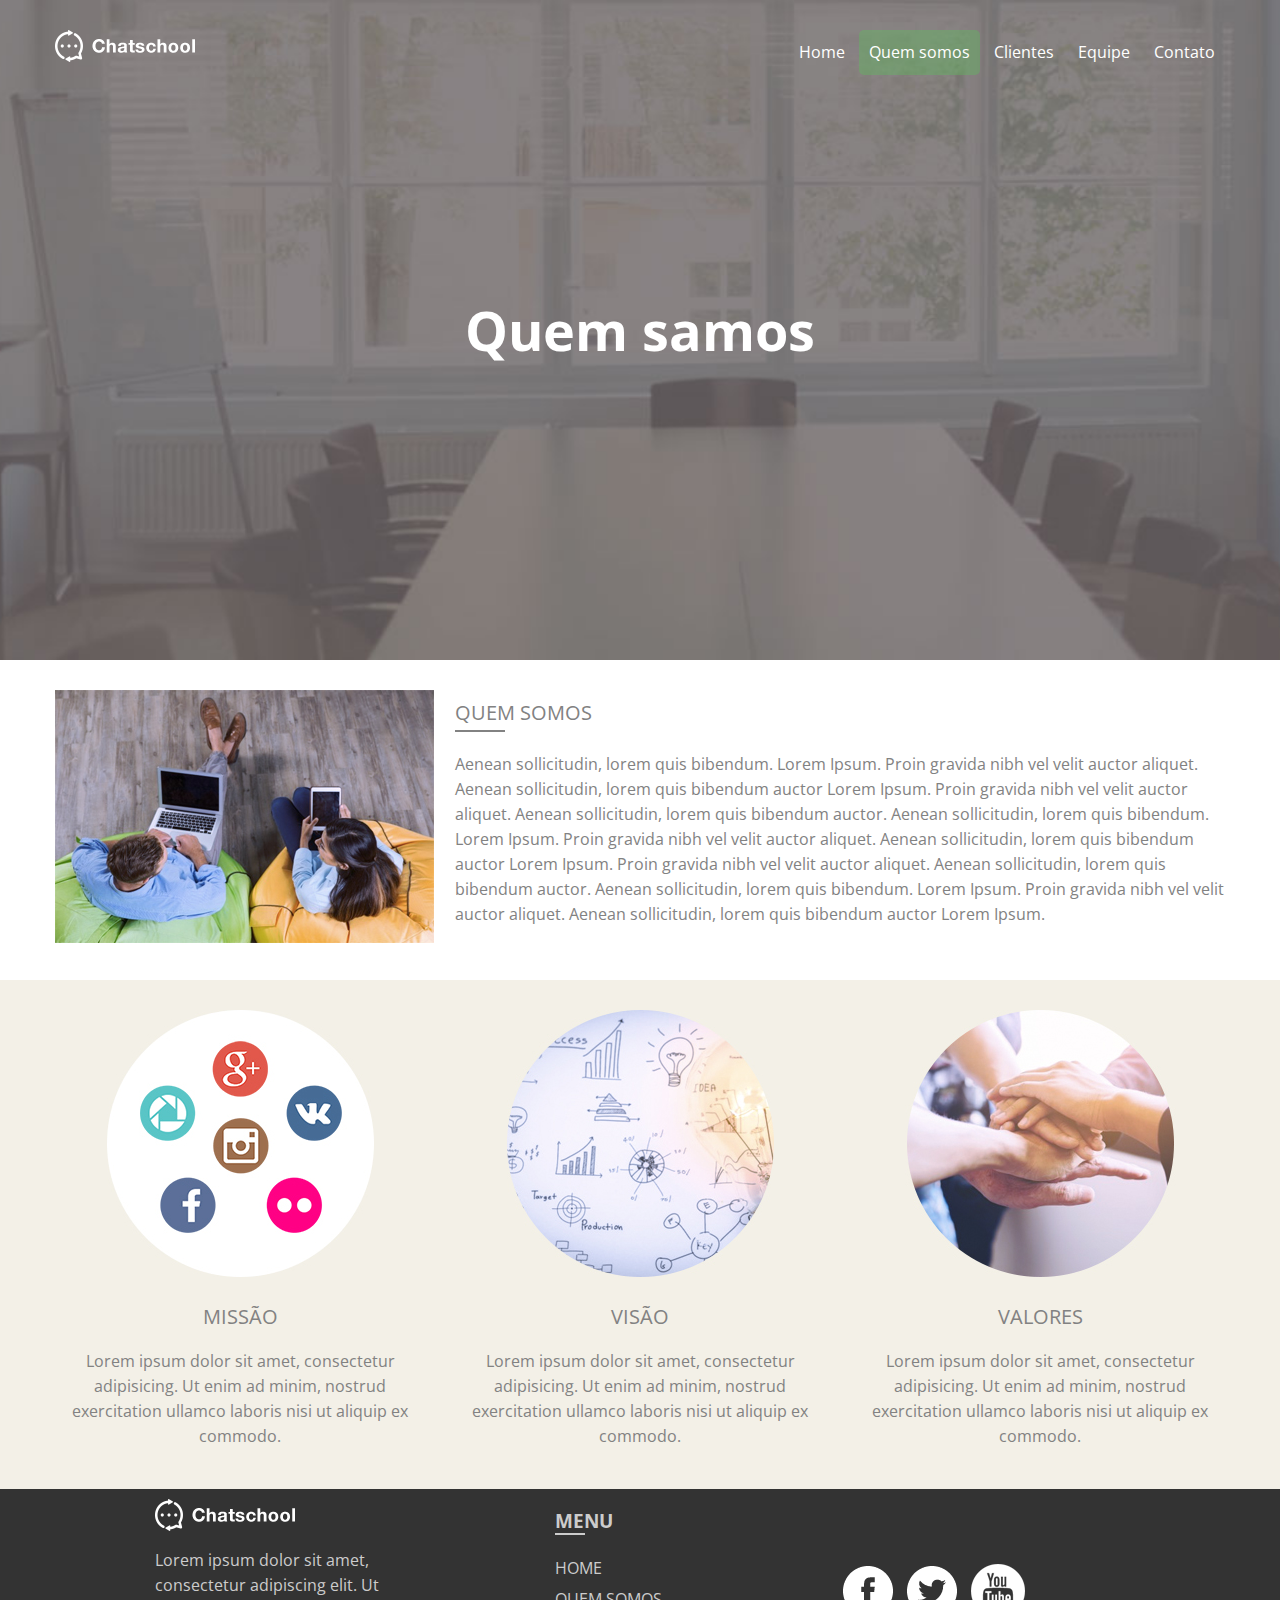
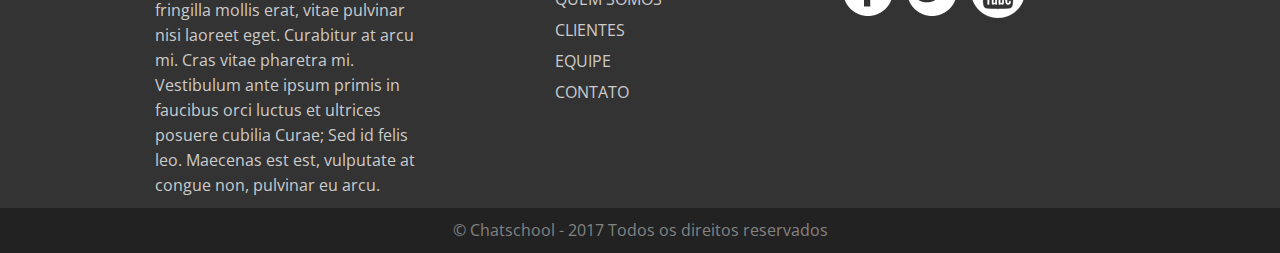
<file: quem-somos.html>
<!doctype html>
<html lang="pt-br">
    <head>
        <meta charset="UTF-8">
        <meta http-equiv="X-UA-Compatible" content="IE=edge">
        <meta name="viewport" content="width=device-width, initial-scale=1">
        <title>Quem somos - Chatschool</title>
        <link href="https://fonts.googleapis.com/css?family=Open+Sans" rel="stylesheet">
        <link href="https://fonts.googleapis.com/icon?family=Material+Icons" rel="stylesheet">
        <link href="css/pages/quem-somos.min.css" rel="stylesheet">
    </head>
    <body>
        <header id="header" class="page-quem-somos">
            <div class="container">
                <div class="row">
                    <div id="img-box" class="col col-desktop-3 col-6">
                        <a href="index.html">
                            <img src="images/logo.png" alt="Logo da Chatschool">
                        </a>
                    </div>
                    <div class="col col-desktop-9 col-6">
                        <nav>
                            <ul>
                                <li><a href="index.html">Home</a></li>
                                <li><a href="quem-somos.html" class="active">Quem somos</a></li>
                                <li><a href="clientes.html">Clientes</a></li>
                                <li><a href="equipe.html">Equipe</a></li>
                                <li><a href="contato.html">Contato</a></li>
                            </ul>
                        </nav>
                    </div>
                </div>
                <div class="row">
                    <div class="title col col-desktop-12">
                        <h1>Quem samos</h1>
                    </div>
                </div>
            </div>
        </header>
        <main>
            <section class="section" id="intro">
                <div class="container">
                    <div class="row">
                        <div class="col col-desktop-4">
                            <img src="images/quem-somos/quem-somos_01.jpg" alt="">
                        </div>
                        <div class="col col-desktop-8">
                            <h2>Quem somos</h2>
                            <p>
                                Aenean sollicitudin, lorem quis bibendum. Lorem Ipsum. Proin gravida nibh vel velit auctor aliquet. Aenean sollicitudin,
                                lorem quis bibendum auctor Lorem Ipsum. Proin gravida nibh vel velit auctor aliquet. Aenean sollicitudin, lorem quis
                                bibendum auctor. Aenean sollicitudin, lorem quis bibendum. Lorem Ipsum. Proin gravida nibh vel velit auctor aliquet.
                                Aenean sollicitudin, lorem quis bibendum auctor Lorem Ipsum. Proin gravida nibh vel velit auctor aliquet.
                                Aenean sollicitudin, lorem quis bibendum auctor. Aenean sollicitudin, lorem quis bibendum. Lorem Ipsum. Proin gravida nibh vel
                                velit auctor aliquet. Aenean sollicitudin, lorem quis bibendum auctor Lorem Ipsum.
                            </p>
                        </div>
                    </div>
                </div>
            </section>
            <section class="section section-center" id="valores">
                <div class="container">
                    <div class="row">
                        <div class="col col-desktop-4">
                            <img src="images/quem-somos/quem-somos_02.jpg" alt="">
                            <h2>Missão</h2>
                            <p>Lorem ipsum dolor sit amet, consectetur adipisicing. Ut enim ad minim, nostrud exercitation ullamco laboris nisi ut aliquip ex commodo.</p>
                        </div>
                        <div class="col col-desktop-4">
                            <img src="images/quem-somos/quem-somos_03.jpg" alt="">
                            <h2>Visão</h2>
                            <p>Lorem ipsum dolor sit amet, consectetur adipisicing. Ut enim ad minim, nostrud exercitation ullamco laboris nisi ut aliquip ex commodo.</p>
                        </div>
                        <div class="col col-desktop-4">
                            <img src="images/quem-somos/quem-somos_04.jpg" alt="">
                            <h2>Valores</h2>
                            <p>Lorem ipsum dolor sit amet, consectetur adipisicing. Ut enim ad minim, nostrud exercitation ullamco laboris nisi ut aliquip ex commodo.</p>
                        </div>
                    </div>
                </div>
            </section>
        </main>
        <footer id="footer">
            <div class="container">
                <div class="row">
                    <div class="col col-offset-desktop-1 col-desktop-3">
                        <p><a href=""><img src="images/logo.png" alt="Logo da Chatschool"></a></p>
                        <p>Lorem ipsum dolor sit amet, consectetur adipiscing elit. Ut fringilla mollis erat, vitae pulvinar nisi laoreet eget. Curabitur at arcu mi. Cras vitae pharetra mi. Vestibulum ante ipsum primis in faucibus orci luctus et ultrices posuere cubilia Curae; Sed id felis leo. Maecenas est est, vulputate at congue non, pulvinar eu arcu.</p>
                    </div>
                    <div class="col col-offset-desktop-1 col-desktop-2 col-2">
                        <h3>Menu</h3>
                        <nav>
                            <ul>
                                <li><a href="index.html" class="active">Home</a></li>
                                <li><a href="quem-somos.html">Quem somos</a></li>
                                <li><a href="clientes.html">Clientes</a></li>
                                <li><a href="equipe.html">Equipe</a></li>
                                <li><a href="contato.html">Contato</a></li>
                            </ul>
                        </nav>
                    </div>
                    <div class="col col-desktop-3 social col-4">
                        <a><img src="images/social-facebook.png" alt=""></a>
                        <a><img src="images/social-twitter.png" alt=""></a>
                        <a><img src="images/social-youtube.png" alt=""></a>
                    </div>
                </div>
            </div>
        </footer>
        <div id="copyright">
            &copy; Chatschool - 2017 Todos os direitos reservados
        </div>
    </body>
</html>
</file>
<file: css/pages/home.min.css>
/**
 * Cálculo colunas:
 * largura_unica_porcentagem = 100 / maximo_colunas
 *
 * Multiplicamos largura_unica_porcentagem pelo tamanho da coluna
 */
.container,.container-fluid{width:100%;padding-left:15px;padding-right:15px}.row{margin-left:-15px;margin-right:-15px}.row:before,.row:after{content:" ";display:table}.row:after{clear:both}.col{position:relative;padding-left:15px;padding-right:15px;min-height:1px;float:left}.col-1{width:16.666666%}.col-2{width:33.333332%}.col-3{width:49.999998%}.col-4{width:66.666664%}.col-5{width:83.33333%}.col-6{width:100%}@media (min-width:992px){.container{max-width:992px;margin:0 auto}.col-desktop-1{width:8.333333%}.col-desktop-2{width:16.66%}.col-desktop-3{width:24.999999%}.col-desktop-4{width:33.333332%}.col-desktop-5{width:41.666665%}.col-desktop-6{width:49.999998%}.col-desktop-7{width:58.333331%}.col-desktop-8{width:66.666664%}.col-desktop-9{width:74.999997%}.col-desktop-10{width:83.33333%}.col-desktop-11{width:91.666663%}.col-desktop-12{width:100%}.col-offset-desktop-1{margin-left:8.333333%}.col-offset-desktop-2{margin-left:16.66%}.col-offset-desktop-3{margin-left:24.999999%}.col-offset-desktop-4{margin-left:33.333332%}.col-offset-desktop-5{margin-left:41.666665%}.col-offset-desktop-6{margin-left:49.999998%}.col-offset-desktop-7{margin-left:58.333331%}.col-offset-desktop-8{margin-left:66.666664%}.col-offset-desktop-9{margin-left:74.999997%}.col-offset-desktop-10{margin-left:83.33333%}.col-offset-desktop-11{margin-left:91.666663%}.col-offset-desktop-12{margin-left:100%}}@media (min-width:1200px){.container{max-width:1200px}}
*{box-sizing:border-box}body{margin:0;padding:0}a{text-decoration:none}p{margin:10px 0 10px 0}
.btn{background-color:rgb(84,209,84);color:#fff;display:inline-block;border-radius:30px;padding:10px 30px;text-decoration:none;transition:ease .5s all;border:none;cursor:pointer}.btn:hover{background-color:rgb(84,180,84)}.btn.orange{background-color:#fed136}.btn.orange:hover{background-color:#000}
/* Arquivo typography.css*/
h2{text-transform:uppercase;font-weight:normal;text-align:center;font-size:25px;margin:10px 0 20px 0}h2:after{content:"";display:block;background-color:rgb(130,130,130);margin:5px auto 0 auto;width:50px;height:2px}.subtitle{margin-bottom:80px}.text-left{text-align:left}
/* Arquivos icons.css */
.icon-container{display:inline-block;width:140px;height:140px;background:#e1f3e1;border-radius:30px;position:relative}.icon-container .material-icons{display:block;font-size:85px;color:rgb(84,209,84);position:absolute;top:50%;left:50%;transform:translate(-50%,-50%);cursor:default}.img-box-round{display:inline-block;border-radius:100%;overflow:hidden}.img-box-label:before{content:'';display:block;width:50%;height:60px;border-right:2px solid rgb(32,123,32);background:transparent;margin-bottom:10px}
/* Arquivo  menu.css */
nav ul,nav ul li{list-style:none;margin:0;padding:0}
body{font-family:'Open Sans',sans-serif;color:rgb(130,130,130);line-height:25px}#header nav a{display:inline-block;text-decoration:none;padding:10px;border-radius:5px}#header nav a:hover,#header nav a.active{background-color:rgba(84,209,84,0.3)}#header h1{font-size:54px;line-height:60px}#header{background:#000 no-repeat fixed center;background-size:cover;color:#fff;width:100%;height:660px;position:relative;padding-top:30px}#header a{color:#fff;transition:ease .5s all}#header nav{text-align:right}#header nav ul,#header nav ul li{display:inline-block}#header .title{position:absolute;left:0;top:50%;transform:translate(0,-50%);text-align:center}.section{padding:30px 0 30px 0}.section-center{text-align:center}#footer{background-color:rgb(51,51,51);text-align:left}#footer,#footer a{color:rgb(204,204,204)}#footer h3,#footer nav li{text-transform:uppercase}#footer h3:after{content:'';display:block;border-bottom:2px solid rgb(204,204,204);width:30px}#footer nav li{padding:3px 0}#footer nav li a:hover{color:rgb(255,255,255)}#footer .social{height:200px;line-height:200px;text-align:right}#footer .social a{display:inline-block;padding:0 0 0 10px;opacity:1}#footer .social a:hover{opacity:.5;transition:ease .3s all}#footer .social img{vertical-align:middle}#copyright{text-align:center;background-color:rgb(34,34,34);padding:10px}@media (max-width:992px){#header,#header nav{text-align:center}}
#header.page-home{background-image:url(../../images/background-header.jpg)}#customers{background-color:rgb(242,242,242)}#customers .btn{margin-top:80px;background-color:rgb(220,220,220);color:rgb(130,130,130)}#customers .btn:hover{background-color:rgb(130,130,130);color:rgb(220,220,220)}#customers .btn .material-icons{vertical-align:middle;font-size:16px}#customers .container{max-width:1000px}#team{background-color:rgb(84,209,84);color:white}#team h2:after{background-color:rgb(255,255,255)}#team .img-box-round{width:120px;height:120px}
</file>
<file: css/pages/clientes.min.css>
/**
 * Cálculo colunas:
 * largura_unica_porcentagem = 100 / maximo_colunas
 *
 * Multiplicamos largura_unica_porcentagem pelo tamanho da coluna
 */
.container,.container-fluid{width:100%;padding-left:15px;padding-right:15px}.row{margin-left:-15px;margin-right:-15px}.row:before,.row:after{content:" ";display:table}.row:after{clear:both}.col{position:relative;padding-left:15px;padding-right:15px;min-height:1px;float:left}.col-1{width:16.666666%}.col-2{width:33.333332%}.col-3{width:49.999998%}.col-4{width:66.666664%}.col-5{width:83.33333%}.col-6{width:100%}@media (min-width:992px){.container{max-width:992px;margin:0 auto}.col-desktop-1{width:8.333333%}.col-desktop-2{width:16.66%}.col-desktop-3{width:24.999999%}.col-desktop-4{width:33.333332%}.col-desktop-5{width:41.666665%}.col-desktop-6{width:49.999998%}.col-desktop-7{width:58.333331%}.col-desktop-8{width:66.666664%}.col-desktop-9{width:74.999997%}.col-desktop-10{width:83.33333%}.col-desktop-11{width:91.666663%}.col-desktop-12{width:100%}.col-offset-desktop-1{margin-left:8.333333%}.col-offset-desktop-2{margin-left:16.66%}.col-offset-desktop-3{margin-left:24.999999%}.col-offset-desktop-4{margin-left:33.333332%}.col-offset-desktop-5{margin-left:41.666665%}.col-offset-desktop-6{margin-left:49.999998%}.col-offset-desktop-7{margin-left:58.333331%}.col-offset-desktop-8{margin-left:66.666664%}.col-offset-desktop-9{margin-left:74.999997%}.col-offset-desktop-10{margin-left:83.33333%}.col-offset-desktop-11{margin-left:91.666663%}.col-offset-desktop-12{margin-left:100%}}@media (min-width:1200px){.container{max-width:1200px}}
*{box-sizing:border-box}body{margin:0;padding:0}a{text-decoration:none}p{margin:10px 0 10px 0}
.btn{background-color:rgb(84,209,84);color:#fff;display:inline-block;border-radius:30px;padding:10px 30px;text-decoration:none;transition:ease .5s all;border:none;cursor:pointer}.btn:hover{background-color:rgb(84,180,84)}.btn.orange{background-color:#fed136}.btn.orange:hover{background-color:#000}
/* Arquivo typography.css*/
h2{text-transform:uppercase;font-weight:normal;text-align:center;font-size:25px;margin:10px 0 20px 0}h2:after{content:"";display:block;background-color:rgb(130,130,130);margin:5px auto 0 auto;width:50px;height:2px}.subtitle{margin-bottom:80px}.text-left{text-align:left}
/* Arquivos icons.css */
.icon-container{display:inline-block;width:140px;height:140px;background:#e1f3e1;border-radius:30px;position:relative}.icon-container .material-icons{display:block;font-size:85px;color:rgb(84,209,84);position:absolute;top:50%;left:50%;transform:translate(-50%,-50%);cursor:default}.img-box-round{display:inline-block;border-radius:100%;overflow:hidden}.img-box-label:before{content:'';display:block;width:50%;height:60px;border-right:2px solid rgb(32,123,32);background:transparent;margin-bottom:10px}
/* Arquivo  menu.css */
nav ul,nav ul li{list-style:none;margin:0;padding:0}
body{font-family:'Open Sans',sans-serif;color:rgb(130,130,130);line-height:25px}#header nav a{display:inline-block;text-decoration:none;padding:10px;border-radius:5px}#header nav a:hover,#header nav a.active{background-color:rgba(84,209,84,0.3)}#header h1{font-size:54px;line-height:60px}#header{background:#000 no-repeat fixed center;background-size:cover;color:#fff;width:100%;height:660px;position:relative;padding-top:30px}#header a{color:#fff;transition:ease .5s all}#header nav{text-align:right}#header nav ul,#header nav ul li{display:inline-block}#header .title{position:absolute;left:0;top:50%;transform:translate(0,-50%);text-align:center}.section{padding:30px 0 30px 0}.section-center{text-align:center}#footer{background-color:rgb(51,51,51);text-align:left}#footer,#footer a{color:rgb(204,204,204)}#footer h3,#footer nav li{text-transform:uppercase}#footer h3:after{content:'';display:block;border-bottom:2px solid rgb(204,204,204);width:30px}#footer nav li{padding:3px 0}#footer nav li a:hover{color:rgb(255,255,255)}#footer .social{height:200px;line-height:200px;text-align:right}#footer .social a{display:inline-block;padding:0 0 0 10px;opacity:1}#footer .social a:hover{opacity:.5;transition:ease .3s all}#footer .social img{vertical-align:middle}#copyright{text-align:center;background-color:rgb(34,34,34);padding:10px}@media (max-width:992px){#header,#header nav{text-align:center}}
#header.page-clientes{background-image:url(../../images/background-clientes.jpg)}
</file>
<file: css/pages/contato.min.css>
/**
 * Cálculo colunas:
 * largura_unica_porcentagem = 100 / maximo_colunas
 *
 * Multiplicamos largura_unica_porcentagem pelo tamanho da coluna
 */
.container,.container-fluid{width:100%;padding-left:15px;padding-right:15px}.row{margin-left:-15px;margin-right:-15px}.row:before,.row:after{content:" ";display:table}.row:after{clear:both}.col{position:relative;padding-left:15px;padding-right:15px;min-height:1px;float:left}.col-1{width:16.666666%}.col-2{width:33.333332%}.col-3{width:49.999998%}.col-4{width:66.666664%}.col-5{width:83.33333%}.col-6{width:100%}@media (min-width:992px){.container{max-width:992px;margin:0 auto}.col-desktop-1{width:8.333333%}.col-desktop-2{width:16.66%}.col-desktop-3{width:24.999999%}.col-desktop-4{width:33.333332%}.col-desktop-5{width:41.666665%}.col-desktop-6{width:49.999998%}.col-desktop-7{width:58.333331%}.col-desktop-8{width:66.666664%}.col-desktop-9{width:74.999997%}.col-desktop-10{width:83.33333%}.col-desktop-11{width:91.666663%}.col-desktop-12{width:100%}.col-offset-desktop-1{margin-left:8.333333%}.col-offset-desktop-2{margin-left:16.66%}.col-offset-desktop-3{margin-left:24.999999%}.col-offset-desktop-4{margin-left:33.333332%}.col-offset-desktop-5{margin-left:41.666665%}.col-offset-desktop-6{margin-left:49.999998%}.col-offset-desktop-7{margin-left:58.333331%}.col-offset-desktop-8{margin-left:66.666664%}.col-offset-desktop-9{margin-left:74.999997%}.col-offset-desktop-10{margin-left:83.33333%}.col-offset-desktop-11{margin-left:91.666663%}.col-offset-desktop-12{margin-left:100%}}@media (min-width:1200px){.container{max-width:1200px}}
*{box-sizing:border-box}body{margin:0;padding:0}a{text-decoration:none}p{margin:10px 0 10px 0}
.btn{background-color:rgb(84,209,84);color:#fff;display:inline-block;border-radius:30px;padding:10px 30px;text-decoration:none;transition:ease .5s all;border:none;cursor:pointer}.btn:hover{background-color:rgb(84,180,84)}.btn.orange{background-color:#fed136}.btn.orange:hover{background-color:#000}
/* Arquivo typography.css*/
h2{text-transform:uppercase;font-weight:normal;text-align:center;font-size:25px;margin:10px 0 20px 0}h2:after{content:"";display:block;background-color:rgb(130,130,130);margin:5px auto 0 auto;width:50px;height:2px}.subtitle{margin-bottom:80px}.text-left{text-align:left}
/* Arquivos icons.css */
.icon-container{display:inline-block;width:140px;height:140px;background:#e1f3e1;border-radius:30px;position:relative}.icon-container .material-icons{display:block;font-size:85px;color:rgb(84,209,84);position:absolute;top:50%;left:50%;transform:translate(-50%,-50%);cursor:default}.img-box-round{display:inline-block;border-radius:100%;overflow:hidden}.img-box-label:before{content:'';display:block;width:50%;height:60px;border-right:2px solid rgb(32,123,32);background:transparent;margin-bottom:10px}
/* Arquivo  menu.css */
nav ul,nav ul li{list-style:none;margin:0;padding:0}
body{font-family:'Open Sans',sans-serif;color:rgb(130,130,130);line-height:25px}#header nav a{display:inline-block;text-decoration:none;padding:10px;border-radius:5px}#header nav a:hover,#header nav a.active{background-color:rgba(84,209,84,0.3)}#header h1{font-size:54px;line-height:60px}#header{background:#000 no-repeat fixed center;background-size:cover;color:#fff;width:100%;height:660px;position:relative;padding-top:30px}#header a{color:#fff;transition:ease .5s all}#header nav{text-align:right}#header nav ul,#header nav ul li{display:inline-block}#header .title{position:absolute;left:0;top:50%;transform:translate(0,-50%);text-align:center}.section{padding:30px 0 30px 0}.section-center{text-align:center}#footer{background-color:rgb(51,51,51);text-align:left}#footer,#footer a{color:rgb(204,204,204)}#footer h3,#footer nav li{text-transform:uppercase}#footer h3:after{content:'';display:block;border-bottom:2px solid rgb(204,204,204);width:30px}#footer nav li{padding:3px 0}#footer nav li a:hover{color:rgb(255,255,255)}#footer .social{height:200px;line-height:200px;text-align:right}#footer .social a{display:inline-block;padding:0 0 0 10px;opacity:1}#footer .social a:hover{opacity:.5;transition:ease .3s all}#footer .social img{vertical-align:middle}#copyright{text-align:center;background-color:rgb(34,34,34);padding:10px}@media (max-width:992px){#header,#header nav{text-align:center}}
/* Arquivo form.css */
input,textarea{border:1px solid #aaa;border-radius:2px;margin-bottom:30px;padding:10px;width:100%}input[type="submit"]{width:auto}textarea{height:170px}input:focus,textarea:focus{outline:1px solid #777}.input-control{position:relative}.input-control label{position:absolute;top:5px;left:5px;opacity:0}.input-control input:focus ~ label,.input-control textarea:focus ~ label{top:-25px;font-size:12px;transition:ease .5s all;opacity:1}
#header.page-contato{background-image:url(../../images/background-contato.jpg)}main{background-color:rgb(243,240,231)}.btn{border-radius:0;padding:20px 60px;font-size:18px}
</file>
<file: css/pages/equipe.min.css>
/**
 * Cálculo colunas:
 * largura_unica_porcentagem = 100 / maximo_colunas
 *
 * Multiplicamos largura_unica_porcentagem pelo tamanho da coluna
 */
.container,.container-fluid{width:100%;padding-left:15px;padding-right:15px}.row{margin-left:-15px;margin-right:-15px}.row:before,.row:after{content:" ";display:table}.row:after{clear:both}.col{position:relative;padding-left:15px;padding-right:15px;min-height:1px;float:left}.col-1{width:16.666666%}.col-2{width:33.333332%}.col-3{width:49.999998%}.col-4{width:66.666664%}.col-5{width:83.33333%}.col-6{width:100%}@media (min-width:992px){.container{max-width:992px;margin:0 auto}.col-desktop-1{width:8.333333%}.col-desktop-2{width:16.66%}.col-desktop-3{width:24.999999%}.col-desktop-4{width:33.333332%}.col-desktop-5{width:41.666665%}.col-desktop-6{width:49.999998%}.col-desktop-7{width:58.333331%}.col-desktop-8{width:66.666664%}.col-desktop-9{width:74.999997%}.col-desktop-10{width:83.33333%}.col-desktop-11{width:91.666663%}.col-desktop-12{width:100%}.col-offset-desktop-1{margin-left:8.333333%}.col-offset-desktop-2{margin-left:16.66%}.col-offset-desktop-3{margin-left:24.999999%}.col-offset-desktop-4{margin-left:33.333332%}.col-offset-desktop-5{margin-left:41.666665%}.col-offset-desktop-6{margin-left:49.999998%}.col-offset-desktop-7{margin-left:58.333331%}.col-offset-desktop-8{margin-left:66.666664%}.col-offset-desktop-9{margin-left:74.999997%}.col-offset-desktop-10{margin-left:83.33333%}.col-offset-desktop-11{margin-left:91.666663%}.col-offset-desktop-12{margin-left:100%}}@media (min-width:1200px){.container{max-width:1200px}}
*{box-sizing:border-box}body{margin:0;padding:0}a{text-decoration:none}p{margin:10px 0 10px 0}
.btn{background-color:rgb(84,209,84);color:#fff;display:inline-block;border-radius:30px;padding:10px 30px;text-decoration:none;transition:ease .5s all;border:none;cursor:pointer}.btn:hover{background-color:rgb(84,180,84)}.btn.orange{background-color:#fed136}.btn.orange:hover{background-color:#000}
/* Arquivo typography.css*/
h2{text-transform:uppercase;font-weight:normal;text-align:center;font-size:25px;margin:10px 0 20px 0}h2:after{content:"";display:block;background-color:rgb(130,130,130);margin:5px auto 0 auto;width:50px;height:2px}.subtitle{margin-bottom:80px}.text-left{text-align:left}
/* Arquivos icons.css */
.icon-container{display:inline-block;width:140px;height:140px;background:#e1f3e1;border-radius:30px;position:relative}.icon-container .material-icons{display:block;font-size:85px;color:rgb(84,209,84);position:absolute;top:50%;left:50%;transform:translate(-50%,-50%);cursor:default}.img-box-round{display:inline-block;border-radius:100%;overflow:hidden}.img-box-label:before{content:'';display:block;width:50%;height:60px;border-right:2px solid rgb(32,123,32);background:transparent;margin-bottom:10px}
/* Arquivo  menu.css */
nav ul,nav ul li{list-style:none;margin:0;padding:0}
body{font-family:'Open Sans',sans-serif;color:rgb(130,130,130);line-height:25px}#header nav a{display:inline-block;text-decoration:none;padding:10px;border-radius:5px}#header nav a:hover,#header nav a.active{background-color:rgba(84,209,84,0.3)}#header h1{font-size:54px;line-height:60px}#header{background:#000 no-repeat fixed center;background-size:cover;color:#fff;width:100%;height:660px;position:relative;padding-top:30px}#header a{color:#fff;transition:ease .5s all}#header nav{text-align:right}#header nav ul,#header nav ul li{display:inline-block}#header .title{position:absolute;left:0;top:50%;transform:translate(0,-50%);text-align:center}.section{padding:30px 0 30px 0}.section-center{text-align:center}#footer{background-color:rgb(51,51,51);text-align:left}#footer,#footer a{color:rgb(204,204,204)}#footer h3,#footer nav li{text-transform:uppercase}#footer h3:after{content:'';display:block;border-bottom:2px solid rgb(204,204,204);width:30px}#footer nav li{padding:3px 0}#footer nav li a:hover{color:rgb(255,255,255)}#footer .social{height:200px;line-height:200px;text-align:right}#footer .social a{display:inline-block;padding:0 0 0 10px;opacity:1}#footer .social a:hover{opacity:.5;transition:ease .3s all}#footer .social img{vertical-align:middle}#copyright{text-align:center;background-color:rgb(34,34,34);padding:10px}@media (max-width:992px){#header,#header nav{text-align:center}}
#header.page-equipe{background-image:url(../../images/background-equipe.jpg)}#team{background-color:#f3f0e7}#team .img-box-round{width:120px;height:120px;border:2px solid rgb(84,209,84)}#team .img-box-label:before{display:none}#team .row:first-child{margin-bottom:40px}.team-member .description{background-color:rgba(0,0,0,0.7);border:5px solid rgba(0,0,0,0.3);color:white;padding:20px;margin-bottom:30px}@media (min-width:992px){.team-member{position:relative}.team-member:hover .description{display:block}.team-member .description{display:none;position:absolute;top:50%;left:50%;z-index:99;width:400px}.team-member:nth-child(4) .description,.team-member:nth-child(5) .description{left:auto;right:50%}}
</file>
<file: css/pages/produto.min.css>
/**
 * Cálculo colunas:
 * largura_unica_porcentagem = 100 / maximo_colunas
 *
 * Multiplicamos largura_unica_porcentagem pelo tamanho da coluna
 */
.container,.container-fluid{width:100%;padding-left:15px;padding-right:15px}.row{margin-left:-15px;margin-right:-15px}.row:before,.row:after{content:" ";display:table}.row:after{clear:both}.col{position:relative;padding-left:15px;padding-right:15px;min-height:1px;float:left}.col-1{width:16.666666%}.col-2{width:33.333332%}.col-3{width:49.999998%}.col-4{width:66.666664%}.col-5{width:83.33333%}.col-6{width:100%}@media (min-width:992px){.container{max-width:992px;margin:0 auto}.col-desktop-1{width:8.333333%}.col-desktop-2{width:16.66%}.col-desktop-3{width:24.999999%}.col-desktop-4{width:33.333332%}.col-desktop-5{width:41.666665%}.col-desktop-6{width:49.999998%}.col-desktop-7{width:58.333331%}.col-desktop-8{width:66.666664%}.col-desktop-9{width:74.999997%}.col-desktop-10{width:83.33333%}.col-desktop-11{width:91.666663%}.col-desktop-12{width:100%}.col-offset-desktop-1{margin-left:8.333333%}.col-offset-desktop-2{margin-left:16.66%}.col-offset-desktop-3{margin-left:24.999999%}.col-offset-desktop-4{margin-left:33.333332%}.col-offset-desktop-5{margin-left:41.666665%}.col-offset-desktop-6{margin-left:49.999998%}.col-offset-desktop-7{margin-left:58.333331%}.col-offset-desktop-8{margin-left:66.666664%}.col-offset-desktop-9{margin-left:74.999997%}.col-offset-desktop-10{margin-left:83.33333%}.col-offset-desktop-11{margin-left:91.666663%}.col-offset-desktop-12{margin-left:100%}}@media (min-width:1200px){.container{max-width:1200px}}
*{box-sizing:border-box}body{margin:0;padding:0}a{text-decoration:none}p{margin:10px 0 10px 0}
.btn{background-color:rgb(84,209,84);color:#fff;display:inline-block;border-radius:30px;padding:10px 30px;text-decoration:none;transition:ease .5s all;border:none;cursor:pointer}.btn:hover{background-color:rgb(84,180,84)}.btn.orange{background-color:#fed136}.btn.orange:hover{background-color:#000}
/* Arquivo typography.css*/
h2{text-transform:uppercase;font-weight:normal;text-align:center;font-size:25px;margin:10px 0 20px 0}h2:after{content:"";display:block;background-color:rgb(130,130,130);margin:5px auto 0 auto;width:50px;height:2px}.subtitle{margin-bottom:80px}.text-left{text-align:left}
/* Arquivos icons.css */
.icon-container{display:inline-block;width:140px;height:140px;background:#e1f3e1;border-radius:30px;position:relative}.icon-container .material-icons{display:block;font-size:85px;color:rgb(84,209,84);position:absolute;top:50%;left:50%;transform:translate(-50%,-50%);cursor:default}.img-box-round{display:inline-block;border-radius:100%;overflow:hidden}.img-box-label:before{content:'';display:block;width:50%;height:60px;border-right:2px solid rgb(32,123,32);background:transparent;margin-bottom:10px}
/* Arquivo  menu.css */
nav ul,nav ul li{list-style:none;margin:0;padding:0}
body{font-family:'Open Sans',sans-serif;color:rgb(130,130,130);line-height:25px}#header nav a{display:inline-block;text-decoration:none;padding:10px;border-radius:5px}#header nav a:hover,#header nav a.active{background-color:rgba(84,209,84,0.3)}#header h1{font-size:54px;line-height:60px}#header{background:#000 no-repeat fixed center;background-size:cover;color:#fff;width:100%;height:660px;position:relative;padding-top:30px}#header a{color:#fff;transition:ease .5s all}#header nav{text-align:right}#header nav ul,#header nav ul li{display:inline-block}#header .title{position:absolute;left:0;top:50%;transform:translate(0,-50%);text-align:center}.section{padding:30px 0 30px 0}.section-center{text-align:center}#footer{background-color:rgb(51,51,51);text-align:left}#footer,#footer a{color:rgb(204,204,204)}#footer h3,#footer nav li{text-transform:uppercase}#footer h3:after{content:'';display:block;border-bottom:2px solid rgb(204,204,204);width:30px}#footer nav li{padding:3px 0}#footer nav li a:hover{color:rgb(255,255,255)}#footer .social{height:200px;line-height:200px;text-align:right}#footer .social a{display:inline-block;padding:0 0 0 10px;opacity:1}#footer .social a:hover{opacity:.5;transition:ease .3s all}#footer .social img{vertical-align:middle}#copyright{text-align:center;background-color:rgb(34,34,34);padding:10px}@media (max-width:992px){#header,#header nav{text-align:center}}
#header.page-produto{background-image:url(../../images/background-produto.jpg)}#download{background-color:#f9f6f1}#download .btn{font-size:18px}#funcionalidades .material-icons{float:left;height:200px;font-size:60px;margin-right:20px}#funcionalidades h3{margin-top:0}
</file>
<file: css/pages/quem-somos.min.css>
/**
 * Cálculo colunas:
 * largura_unica_porcentagem = 100 / maximo_colunas
 *
 * Multiplicamos largura_unica_porcentagem pelo tamanho da coluna
 */
.container,.container-fluid{width:100%;padding-left:15px;padding-right:15px}.row{margin-left:-15px;margin-right:-15px}.row:before,.row:after{content:" ";display:table}.row:after{clear:both}.col{position:relative;padding-left:15px;padding-right:15px;min-height:1px;float:left}.col-1{width:16.666666%}.col-2{width:33.333332%}.col-3{width:49.999998%}.col-4{width:66.666664%}.col-5{width:83.33333%}.col-6{width:100%}@media (min-width:992px){.container{max-width:992px;margin:0 auto}.col-desktop-1{width:8.333333%}.col-desktop-2{width:16.66%}.col-desktop-3{width:24.999999%}.col-desktop-4{width:33.333332%}.col-desktop-5{width:41.666665%}.col-desktop-6{width:49.999998%}.col-desktop-7{width:58.333331%}.col-desktop-8{width:66.666664%}.col-desktop-9{width:74.999997%}.col-desktop-10{width:83.33333%}.col-desktop-11{width:91.666663%}.col-desktop-12{width:100%}.col-offset-desktop-1{margin-left:8.333333%}.col-offset-desktop-2{margin-left:16.66%}.col-offset-desktop-3{margin-left:24.999999%}.col-offset-desktop-4{margin-left:33.333332%}.col-offset-desktop-5{margin-left:41.666665%}.col-offset-desktop-6{margin-left:49.999998%}.col-offset-desktop-7{margin-left:58.333331%}.col-offset-desktop-8{margin-left:66.666664%}.col-offset-desktop-9{margin-left:74.999997%}.col-offset-desktop-10{margin-left:83.33333%}.col-offset-desktop-11{margin-left:91.666663%}.col-offset-desktop-12{margin-left:100%}}@media (min-width:1200px){.container{max-width:1200px}}
*{box-sizing:border-box}body{margin:0;padding:0}a{text-decoration:none}p{margin:10px 0 10px 0}
.btn{background-color:rgb(84,209,84);color:#fff;display:inline-block;border-radius:30px;padding:10px 30px;text-decoration:none;transition:ease .5s all;border:none;cursor:pointer}.btn:hover{background-color:rgb(84,180,84)}.btn.orange{background-color:#fed136}.btn.orange:hover{background-color:#000}
/* Arquivo typography.css*/
h2{text-transform:uppercase;font-weight:normal;text-align:center;font-size:25px;margin:10px 0 20px 0}h2:after{content:"";display:block;background-color:rgb(130,130,130);margin:5px auto 0 auto;width:50px;height:2px}.subtitle{margin-bottom:80px}.text-left{text-align:left}
/* Arquivos icons.css */
.icon-container{display:inline-block;width:140px;height:140px;background:#e1f3e1;border-radius:30px;position:relative}.icon-container .material-icons{display:block;font-size:85px;color:rgb(84,209,84);position:absolute;top:50%;left:50%;transform:translate(-50%,-50%);cursor:default}.img-box-round{display:inline-block;border-radius:100%;overflow:hidden}.img-box-label:before{content:'';display:block;width:50%;height:60px;border-right:2px solid rgb(32,123,32);background:transparent;margin-bottom:10px}
/* Arquivo  menu.css */
nav ul,nav ul li{list-style:none;margin:0;padding:0}
body{font-family:'Open Sans',sans-serif;color:rgb(130,130,130);line-height:25px}#header nav a{display:inline-block;text-decoration:none;padding:10px;border-radius:5px}#header nav a:hover,#header nav a.active{background-color:rgba(84,209,84,0.3)}#header h1{font-size:54px;line-height:60px}#header{background:#000 no-repeat fixed center;background-size:cover;color:#fff;width:100%;height:660px;position:relative;padding-top:30px}#header a{color:#fff;transition:ease .5s all}#header nav{text-align:right}#header nav ul,#header nav ul li{display:inline-block}#header .title{position:absolute;left:0;top:50%;transform:translate(0,-50%);text-align:center}.section{padding:30px 0 30px 0}.section-center{text-align:center}#footer{background-color:rgb(51,51,51);text-align:left}#footer,#footer a{color:rgb(204,204,204)}#footer h3,#footer nav li{text-transform:uppercase}#footer h3:after{content:'';display:block;border-bottom:2px solid rgb(204,204,204);width:30px}#footer nav li{padding:3px 0}#footer nav li a:hover{color:rgb(255,255,255)}#footer .social{height:200px;line-height:200px;text-align:right}#footer .social a{display:inline-block;padding:0 0 0 10px;opacity:1}#footer .social a:hover{opacity:.5;transition:ease .3s all}#footer .social img{vertical-align:middle}#copyright{text-align:center;background-color:rgb(34,34,34);padding:10px}@media (max-width:992px){#header,#header nav{text-align:center}}
#header.page-quem-somos{background-image:url(../../images/background-quem-somos.jpg)}#intro h2,#valores h2{font-size:20px}#intro h2{text-align:left}#intro h2:after{margin:5px 0 0 0}#valores{background-color:#f3f0e7}#valores h2{margin-top:20px}#valores h2:after{display:none}#img-box img{max-width:100%;height:auto}@media (max-width:991px){#img-box{text-align:center}}
</file>
